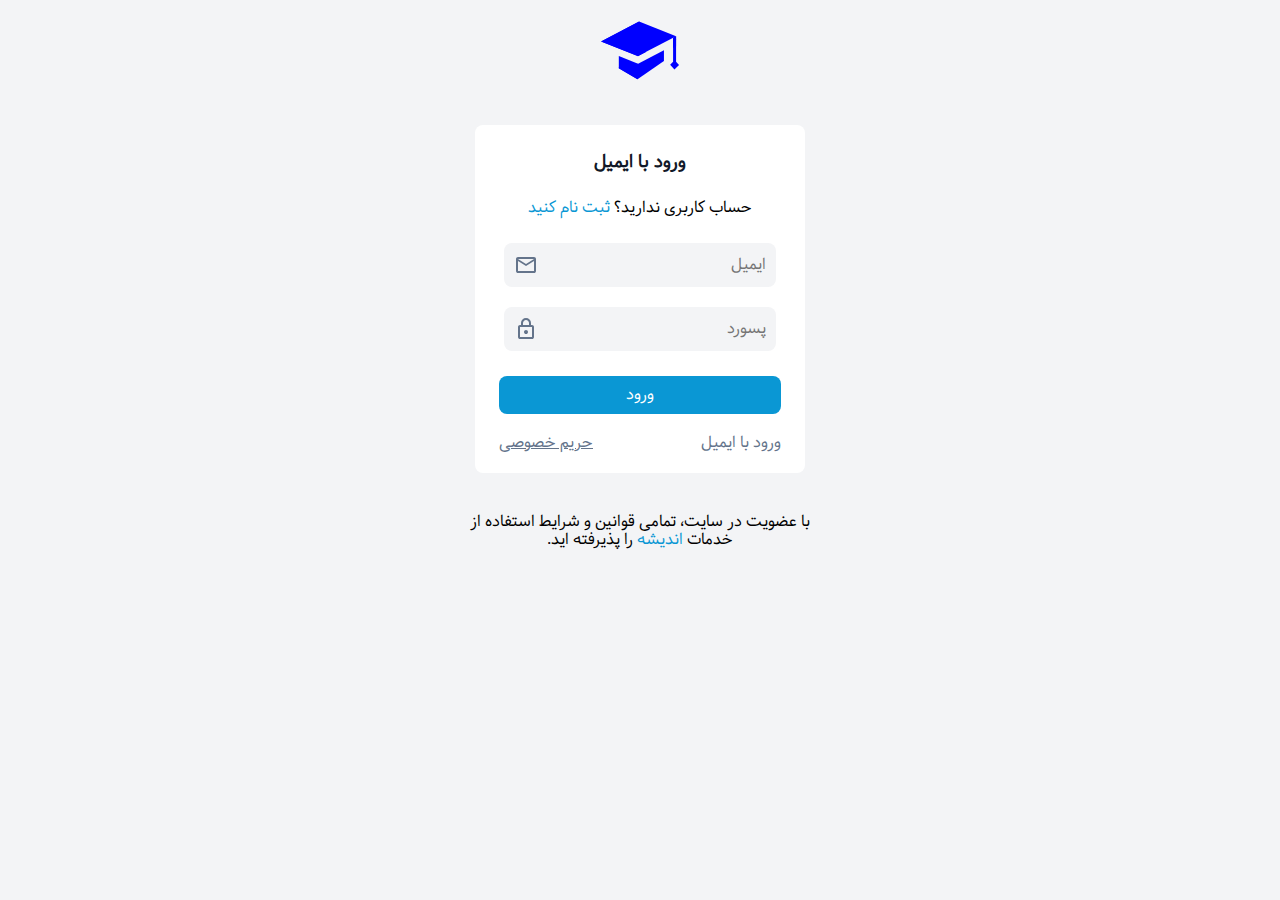
<file: email.html>
<!DOCTYPE html>
<html lang="fa" dir="rtl">
<head>
    <meta charset="UTF-8">
    <meta name="viewport" content="width=device-width, initial-scale=1.0">
    <title>email</title>
    <link rel="stylesheet" href="https://cdnjs.cloudflare.com/ajax/libs/font-awesome/6.7.2/css/all.min.css"/>
    <link rel="stylesheet" href="stayle/normaliz.css">
    <link rel="stylesheet" href="stayle/font.css">
    <link rel="stylesheet" href="stayle/customaiz.css">
    <link rel="stylesheet" href="stayle/css-grid.css">
    <link rel="stylesheet" href="stayle/app.css">
    <link rel="stylesheet" href="stayle/responsive.css">
</head>
<body>
    <main class="sabtName">
        <div class="container">
            <div class="Sabt">
                <a href="index.html">
                    <svg xmlns="http://www.w3.org/2000/svg" viewBox="0 0 1020 769">
                        <polygon fill="blue" points="484.8124 560.0603 302.0609 655.3444 238.4124 617.2945 238.4124 462.4662 484.8124 560.0603"></polygon>
                        <polygon fill="blue" points="972.5712 207.8379 484.6647 462.7753 10.7595 275.1003 498.7369 20.1923 972.5712 207.8379"></polygon>
                        <line fill="blue" x1="929.7475" y1="307.461" x2="929.6513" y2="307.6423"></line>
                        <polygon fill="blue" points="1010.2748 576.281 951.4402 632.8758 896.4012 572.396 934.1612 536.0524 934.0697 227.9393 972.5606 207.8255 972.3776 534.6349 1010.2748 576.281"></polygon>
                        <polygon fill="blue" points="972.5669 246.8789 972.5027 335.57 934.0989 357.7689 934.0747 266.9936 972.5669 246.8789"></polygon>
                        <polygon fill="blue" points="478.5395 760.6504 238.4571 617.3325 238.4571 604.062 484.6701 560.0356 489.1606 570.333 478.5395 760.6504"></polygon>
                        <polygon fill="blue" points="585.898 409.8693 484.472 463.0223 10.7549 275.1038 498.7374 20.1923 585.898 409.8693"></polygon>
                        <polygon fill="blue" points="972.5669 207.8394 972.5027 255.9601 934.0989 300.7406 934.0747 227.9542 972.5669 207.8394"></polygon>
                        <polygon fill="blue" points="816.6519 386.7124 816.6519 527.0091 478.1841 760.5632 302.0575 655.3487 816.6519 386.7124"></polygon>
                    </svg>
                </a>
                <div class="info">
                    <div class="phonrNumber">
                        <h4>ورود با ایمیل</h4>
                        <p>
                            حساب کاربری ندارید؟
                            <a href="Membership.html">ثبت نام کنید</a>
                        </p>
                        <form action="membership">
                            <div class="phone ">
                                <div class="input_gmail">
                                    <input type="email" placeholder="ایمیل" class="border outline" autocomplete="new-password" name="jk" autocapitalize="off">
                                    <svg xmlns="http://www.w3.org/2000/svg" height="24px" viewBox="0 -960 960 960" width="24px" fill="#64748b"><path d="M160-160q-33 0-56.5-23.5T80-240v-480q0-33 23.5-56.5T160-800h640q33 0 56.5 23.5T880-720v480q0 33-23.5 56.5T800-160H160Zm320-280L160-640v400h640v-400L480-440Zm0-80 320-200H160l320 200ZM160-640v-80 480-400Z"/></svg>    
                                </div>
                                
                                <div class="input_gmail">
                                    <input type="password" placeholder="پسورد" class="border outline">
                                    <svg xmlns="http://www.w3.org/2000/svg" height="24px" viewBox="0 -960 960 960" width="24px" fill="#64748b"><path d="M240-80q-33 0-56.5-23.5T160-160v-400q0-33 23.5-56.5T240-640h40v-80q0-83 58.5-141.5T480-920q83 0 141.5 58.5T680-720v80h40q33 0 56.5 23.5T800-560v400q0 33-23.5 56.5T720-80H240Zm0-80h480v-400H240v400Zm240-120q33 0 56.5-23.5T560-360q0-33-23.5-56.5T480-440q-33 0-56.5 23.5T400-360q0 33 23.5 56.5T480-280ZM360-640h240v-80q0-50-35-85t-85-35q-50 0-85 35t-35 85v80ZM240-160v-400 400Z"/></svg>    
                                </div>
                            </div>
                            <button type="submit" class="sabt_input border outline">
                                <a href="index.html">ورود</a>
                            </button>
                        </form>
                        <div class="inputs">
                            <span>
                                <a href="email.html">ورود با ایمیل</a>
                            </span>
                            <span>
                                <a href="#">حریم خصوصی</a>
                            </span>
                        </div>
                    </div>
                    <div class="form_caption">
                        <span>
                            با عضویت در سایت، تمامی قوانین و شرایط استفاده از خدمات
                        </span>
                        <a href="index.html">اندیشه</a>
                        <span> را پذیرفته اید.</span>
                    </div>
                </div>
            </div>
        </div>
    </main>
</body>
</html>
</file>
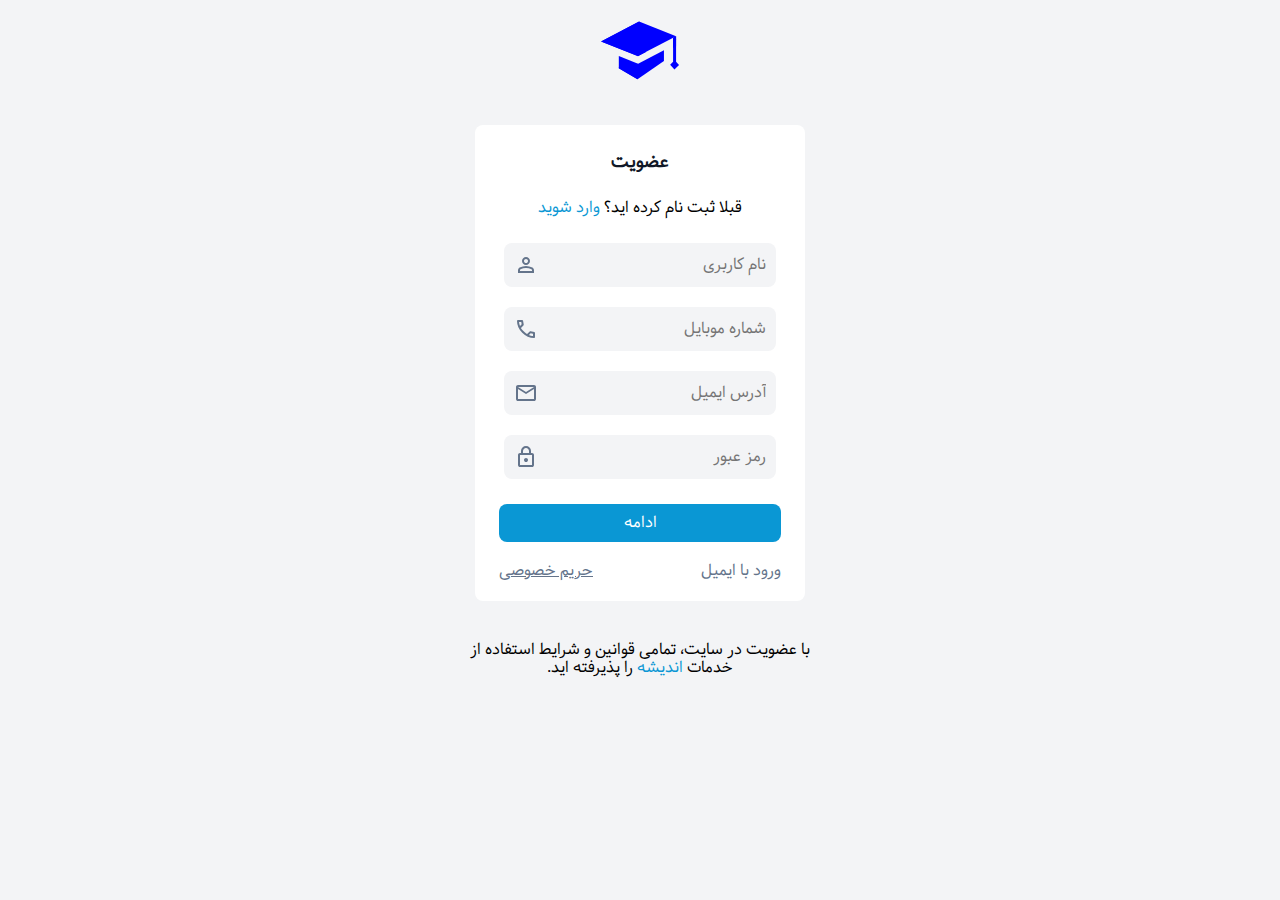
<file: Membership.html>
<!DOCTYPE html>
<html lang="fa" dir="rtl">
<head>
    <meta charset="UTF-8">
    <meta name="viewport" content="width=device-width, initial-scale=1.0">
    <title>اندیشه|عضویت</title>
    <link rel="stylesheet" href="https://cdnjs.cloudflare.com/ajax/libs/font-awesome/6.7.2/css/all.min.css"/>
    <link rel="stylesheet" href="stayle/normaliz.css">
    <link rel="stylesheet" href="stayle/font.css">
    <link rel="stylesheet" href="stayle/customaiz.css">
    <link rel="stylesheet" href="stayle/css-grid.css">
    <link rel="stylesheet" href="stayle/app.css">
    <link rel="stylesheet" href="stayle/responsive.css">
</head>
<body>
    <main class="sabtName">
        <div class="container">
            <div class="Sabt">
                <a href="index.html">
                    <svg xmlns="http://www.w3.org/2000/svg" viewBox="0 0 1020 769">
                        <polygon fill="blue" points="484.8124 560.0603 302.0609 655.3444 238.4124 617.2945 238.4124 462.4662 484.8124 560.0603"></polygon>
                        <polygon fill="blue" points="972.5712 207.8379 484.6647 462.7753 10.7595 275.1003 498.7369 20.1923 972.5712 207.8379"></polygon>
                        <line fill="blue" x1="929.7475" y1="307.461" x2="929.6513" y2="307.6423"></line>
                        <polygon fill="blue" points="1010.2748 576.281 951.4402 632.8758 896.4012 572.396 934.1612 536.0524 934.0697 227.9393 972.5606 207.8255 972.3776 534.6349 1010.2748 576.281"></polygon>
                        <polygon fill="blue" points="972.5669 246.8789 972.5027 335.57 934.0989 357.7689 934.0747 266.9936 972.5669 246.8789"></polygon>
                        <polygon fill="blue" points="478.5395 760.6504 238.4571 617.3325 238.4571 604.062 484.6701 560.0356 489.1606 570.333 478.5395 760.6504"></polygon>
                        <polygon fill="blue" points="585.898 409.8693 484.472 463.0223 10.7549 275.1038 498.7374 20.1923 585.898 409.8693"></polygon>
                        <polygon fill="blue" points="972.5669 207.8394 972.5027 255.9601 934.0989 300.7406 934.0747 227.9542 972.5669 207.8394"></polygon>
                        <polygon fill="blue" points="816.6519 386.7124 816.6519 527.0091 478.1841 760.5632 302.0575 655.3487 816.6519 386.7124"></polygon>
                    </svg>
                </a>
                <div class="info">
                    <div class="phonrNumber">
                        <h4>عضویت</h4>
                        <p>
                            قبلا ثبت نام کرده اید؟
                            <a href="index.html">وارد شوید</a>
                        </p>
                        <form action="">
                            <div class="phone ">
                                <div class="input_gmail">
                                    <input type="text" placeholder="نام کاربری" class="border outline" autocomplete="of" name="jk" autocapitalize="off">
                                    <svg xmlns="http://www.w3.org/2000/svg" height="24px" viewBox="0 -960 960 960" width="24px" fill="#64748b"><path d="M480-480q-66 0-113-47t-47-113q0-66 47-113t113-47q66 0 113 47t47 113q0 66-47 113t-113 47ZM160-160v-112q0-34 17.5-62.5T224-378q62-31 126-46.5T480-440q66 0 130 15.5T736-378q29 15 46.5 43.5T800-272v112H160Zm80-80h480v-32q0-11-5.5-20T700-306q-54-27-109-40.5T480-360q-56 0-111 13.5T260-306q-9 5-14.5 14t-5.5 20v32Zm240-320q33 0 56.5-23.5T560-640q0-33-23.5-56.5T480-720q-33 0-56.5 23.5T400-640q0 33 23.5 56.5T480-560Zm0-80Zm0 400Z"/></svg>
                                </div>
                                <div class="input_gmail">
                                    <input type="number" placeholder="شماره موبایل" class="border outline">
                                    <svg xmlns="http://www.w3.org/2000/svg" height="24px" viewBox="0 -960 960 960" width="24px" fill="#64748b"><path d="M798-120q-125 0-247-54.5T329-329Q229-429 174.5-551T120-798q0-18 12-30t30-12h162q14 0 25 9.5t13 22.5l26 140q2 16-1 27t-11 19l-97 98q20 37 47.5 71.5T387-386q31 31 65 57.5t72 48.5l94-94q9-9 23.5-13.5T670-390l138 28q14 4 23 14.5t9 23.5v162q0 18-12 30t-30 12ZM241-600l66-66-17-94h-89q5 41 14 81t26 79Zm358 358q39 17 79.5 27t81.5 13v-88l-94-19-67 67ZM241-600Zm358 358Z"/></svg>
                                </div>
                                <div class="input_gmail">
                                    <input type="email" placeholder="آدرس ایمیل" class="border outline">
                                    <svg xmlns="http://www.w3.org/2000/svg" height="24px" viewBox="0 -960 960 960" width="24px" fill="#64748b"><path d="M160-160q-33 0-56.5-23.5T80-240v-480q0-33 23.5-56.5T160-800h640q33 0 56.5 23.5T880-720v480q0 33-23.5 56.5T800-160H160Zm320-280L160-640v400h640v-400L480-440Zm0-80 320-200H160l320 200ZM160-640v-80 480-400Z"/></svg>    
                                </div>
                                <div class="input_gmail">
                                    <input type="password" placeholder="رمز عبور" class="border outline">
                                    <svg xmlns="http://www.w3.org/2000/svg" height="24px" viewBox="0 -960 960 960" width="24px" fill="#64748b"><path d="M240-80q-33 0-56.5-23.5T160-160v-400q0-33 23.5-56.5T240-640h40v-80q0-83 58.5-141.5T480-920q83 0 141.5 58.5T680-720v80h40q33 0 56.5 23.5T800-560v400q0 33-23.5 56.5T720-80H240Zm0-80h480v-400H240v400Zm240-120q33 0 56.5-23.5T560-360q0-33-23.5-56.5T480-440q-33 0-56.5 23.5T400-360q0 33 23.5 56.5T480-280ZM360-640h240v-80q0-50-35-85t-85-35q-50 0-85 35t-35 85v80ZM240-160v-400 400Z"/></svg>    
                                </div>
                            </div>
                            <button type="submit" class="sabt_input border outline">
                                <a href="index.html">ادامه</a>
                            </button>
                        </form>
                        <div class="inputs">
                            <span>
                                <a href="email.html">ورود با ایمیل</a>
                            </span>
                            <span>
                                <a href="#">حریم خصوصی</a>
                            </span>
                        </div>
                    </div>
                    <div class="form_caption">
                        <span>
                            با عضویت در سایت، تمامی قوانین و شرایط استفاده از خدمات
                        </span>
                        <a href="index.html">اندیشه</a>
                        <span> را پذیرفته اید.</span>
                    </div>
                </div>
            </div>
        </div>
    </main>
</body>
</html>
</file>
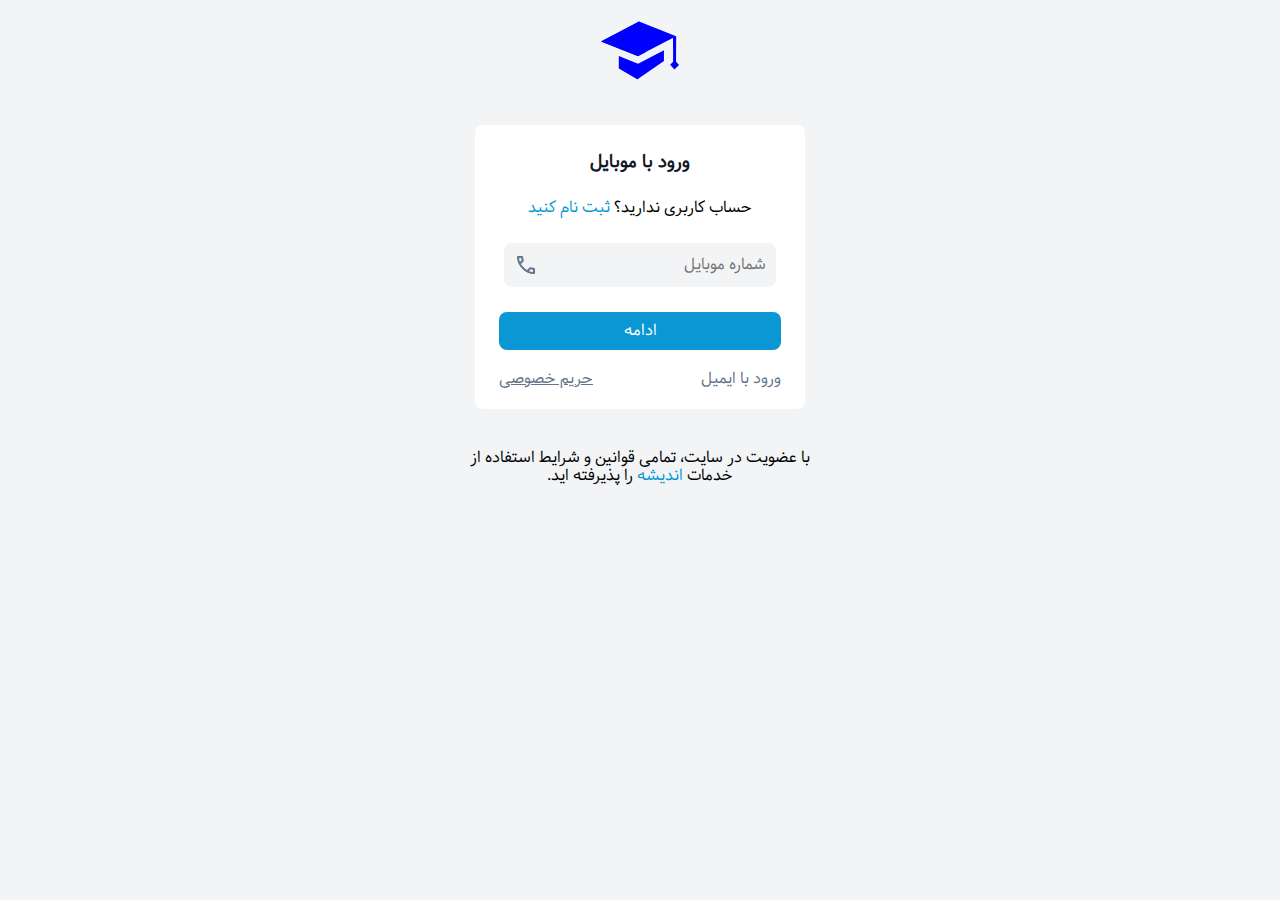
<file: mobil.html>
<!DOCTYPE html>
<html lang="fa" dir="rtl">
<head>
    <meta charset="UTF-8">
    <meta name="viewport" content="width=device-width, initial-scale=1.0">
    <title>form</title>
    <link rel="stylesheet" href="https://cdnjs.cloudflare.com/ajax/libs/font-awesome/6.7.2/css/all.min.css"/>
    <link rel="stylesheet" href="stayle/normaliz.css">
    <link rel="stylesheet" href="stayle/font.css">
    <link rel="stylesheet" href="stayle/customaiz.css">
    <link rel="stylesheet" href="stayle/css-grid.css">
    <link rel="stylesheet" href="stayle/app.css">
    <link rel="stylesheet" href="stayle/responsive.css">
</head>
<body>
  
    <main class="sabtName">
        <div class="container">
            <div class="Sabt">
                <a href="index.html">
                    <svg xmlns="http://www.w3.org/2000/svg" viewBox="0 0 1020 769">
                        <polygon fill="blue" points="484.8124 560.0603 302.0609 655.3444 238.4124 617.2945 238.4124 462.4662 484.8124 560.0603"></polygon>
                        <polygon fill="blue" points="972.5712 207.8379 484.6647 462.7753 10.7595 275.1003 498.7369 20.1923 972.5712 207.8379"></polygon>
                        <line fill="blue" x1="929.7475" y1="307.461" x2="929.6513" y2="307.6423"></line>
                        <polygon fill="blue" points="1010.2748 576.281 951.4402 632.8758 896.4012 572.396 934.1612 536.0524 934.0697 227.9393 972.5606 207.8255 972.3776 534.6349 1010.2748 576.281"></polygon>
                        <polygon fill="blue" points="972.5669 246.8789 972.5027 335.57 934.0989 357.7689 934.0747 266.9936 972.5669 246.8789"></polygon>
                        <polygon fill="blue" points="478.5395 760.6504 238.4571 617.3325 238.4571 604.062 484.6701 560.0356 489.1606 570.333 478.5395 760.6504"></polygon>
                        <polygon fill="blue" points="585.898 409.8693 484.472 463.0223 10.7549 275.1038 498.7374 20.1923 585.898 409.8693"></polygon>
                        <polygon fill="blue" points="972.5669 207.8394 972.5027 255.9601 934.0989 300.7406 934.0747 227.9542 972.5669 207.8394"></polygon>
                        <polygon fill="blue" points="816.6519 386.7124 816.6519 527.0091 478.1841 760.5632 302.0575 655.3487 816.6519 386.7124"></polygon>
                    </svg>
                </a>
                <div class="info">
                    <div class="phonrNumber">
                        <h4>ورود با موبایل</h4>
                        <p>
                            حساب کاربری ندارید؟
                            <a href="Membership.html">ثبت نام کنید</a>
                        </p>
                        <form action="">
                            <div class="phone">
                                <div class="input_gmail">
                                    <input type="text" placeholder="شماره موبایل" class="border outline" autocomplete="off">
                                    <svg xmlns="http://www.w3.org/2000/svg" height="24px" viewBox="0 -960 960 960" width="24px" fill="#64748b"><path d="M798-120q-125 0-247-54.5T329-329Q229-429 174.5-551T120-798q0-18 12-30t30-12h162q14 0 25 9.5t13 22.5l26 140q2 16-1 27t-11 19l-97 98q20 37 47.5 71.5T387-386q31 31 65 57.5t72 48.5l94-94q9-9 23.5-13.5T670-390l138 28q14 4 23 14.5t9 23.5v162q0 18-12 30t-30 12ZM241-600l66-66-17-94h-89q5 41 14 81t26 79Zm358 358q39 17 79.5 27t81.5 13v-88l-94-19-67 67ZM241-600Zm358 358Z"/></svg>
                                </div>
                            </div>
                            <button type="submit" class="sabt_input border outline">
                                <a href="index.html">ادامه</a>
                            </button>
                        </form>
                        <div class="inputs">
                            <span>
                                <a href="email.html">ورود با ایمیل</a>
                            </span>
                            <span>
                                <a href="#">حریم خصوصی</a>
                            </span>
                        </div>
                    </div>
                    <div class="form_caption">
                        <span>
                            با عضویت در سایت، تمامی قوانین و شرایط استفاده از خدمات
                        </span>
                        <a href="index.html">اندیشه</a>
                        <span> را پذیرفته اید.</span>
                    </div>
                </div>
            </div>
        </div>
    </main>



</body>
</html>
</file>
<file: stayle/font.css>
@font-face {
    font-family: 'samim';
    src: url('../font/Samim.woff2') format('woff2');
    font-style: normal;
    font-weight: normal;
}
</file>
<file: stayle/customaiz.css>
:root{
    --color-codElement-1:#c18401;
    --color-codElement-2:#4078f2;
    --color-codElement-3:#a626a4;
    --color-codElement-4:#50a14f;
}
.gray_1{
    color: #9ca3af !important;
}
.articel_a {
    padding-bottom: 21px !important;
    display: inline-block !important;
}
.height_articel{
    height: 130px !important;
}
.height{
    height: 100px !important;
}
.height_h3{
    height: 43px !important ;
}
.white{
    color: #ffff !important;
}
.black{
    color: black !important;
}
#black{
    color: black !important;
}

.p-r0{
    padding-right: 0;
}
.p-l0{
    padding-left: 0;
}
.p-b0{
    padding-bottom: 0;
}
.p-t0{
    padding-top: 0;
}

.m-r0{
    margin-right: 0 !important;
}
.m-l0{
    margin-left: 0 !important;
}
.m-b0{
    margin-bottom: 0 !important;
}
.m-t0{
    margin-top: 0 !important;
}
.margin-t {
    padding-top: 30px !important;
}
.border{
    border: none;
}
.border-r{
    border-radius: 0.5rem !important;
    -webkit-border-radius: 0.5rem !important;
    -moz-border-radius: 0.5rem !important;
    -ms-border-radius: 0.5rem !important;
    -o-border-radius: 0.5rem !important;
}
.outline{
    outline: none;
}

.d-flex{
    display: flex !important;
}
.d-none{
    display: none !important;
}
.d-block{
    display: block !important;
}

.transform{
    text-transform: capitalize;
}
.t-align{
   text-align: left;
}
.relative{
    position: relative;
}
.absolute{
    position: absolute;
}
.h_m{
    margin: 32px 0 12px;
}
.p_m{
    margin-top: 20px;
    margin-bottom: 20px;
    line-height: 1.8;
}
h1,h2,h3,h4,h5,h6{
    font-size: 20px;
    line-height: 34px;
}
 
.flex-gap{
    display: flex !important;
    gap: 10px !important;
    align-items: center !important;
}
</file>
<file: stayle/css-grid.css>
.container{
    width: 100%;
    margin-left: auto;
    margin-right: auto;
   padding-right: 15px;
   padding-left: 15px;
}
.v{
    background-color: black;
    width: 100%;
    height: 100%;
    min-height: 80px;
}
.row{
    display: flex;
    flex-wrap: wrap;
    margin-right: -15px;
    margin-left: -15px;
}
.col{
    width: 100%;
    flex-grow: 1;
}
.col-1{
    max-width: 8.33333%;
    flex-basis: 8.33333%;
    flex-grow: 0;
    flex-shrink: 0;
}
.col-2{
    max-width:calc( 8.33333%*2);
    flex-basis:calc(8.33333%*2);
    flex-grow: 0;
    flex-shrink: 0;
}
.col-3{
    max-width:calc( 8.33333%*3);
    flex-basis:calc(8.33333%*3);
    flex-grow: 0;
    flex-shrink: 0;
}
.col-4{
    max-width:calc( 8.33333%*4);
    flex-basis:calc(8.33333%*4);
    flex-grow: 0;
    flex-shrink: 0;
}
.col-5{
    max-width:calc( 8.33333%*5);
    flex-basis:calc(8.33333%*5);
    flex-grow: 0;
    flex-shrink: 0;
}
.col-6{
    max-width:calc( 8.33333%*6);
    flex-basis:calc(8.33333%*6);
    flex-grow: 0;
    flex-shrink: 0;
}
.col-7{
    max-width:calc( 8.33333%*7);
    flex-basis:calc(8.33333%*7);
    flex-grow: 0;
    flex-shrink: 0;
}
.col-8{
    max-width:calc( 8.33333%*8);
    flex-basis:calc(8.33333%*8);
    flex-grow: 0;
    flex-shrink: 0;
}
.col-9{
    max-width:calc( 8.33333%*9);
    flex-basis:calc(8.33333%*9);
    flex-grow: 0;
    flex-shrink: 0;
}
.col-10{
    max-width:calc( 8.33333%*10);
    flex-basis:calc(8.33333%*10);
    flex-grow: 0;
    flex-shrink: 0;
}
.col-11{
    max-width:calc( 8.33333%*11);
    flex-basis:calc(8.33333%*11);
    flex-grow: 0;
    flex-shrink: 0;
}
.col-12{
    max-width:100%;
    flex-basis:100%;
    flex-grow: 0;
    flex-shrink: 0;
}

.col,.col-1,.col-2,.col-3,.col-4,.col-5,.col-6,.col-7,.col-8,.col-9,.col-10,.col-11,.col-12,
.col-md,.col-md-1,.col-md-2,.col-md-3,.col-md-4,.col-md-5,.col-md-6,.col-md-7,.col-md-8,.col-md-9,.col-md-10,.col-md-11,.col-md-12,
.col-sm,.col-sm-1,.col-sm-2,.col-sm-3,.col-sm-4,.col-sm-5,.col-sm-6,.col-sm-7,.col-sm-8,.col-sm-9,.col-sm-10,.col-sm-11,.col-sm-12,
.col-lg,.col-lg-1,.col-lg-2,.col-lg-3,.col-lg-4,.col-lg-5,.col-lg-6,.col-lg-7,.col-lg-8,.col-lg-9,.col-lg-10,.col-lg-11,.col-lg-12{
    padding-left: 15px;
    padding-right: 15px;
    margin-top: 15px;
}
</file>
<file: stayle/app.css>
html{
    box-sizing: border-box;
}
*,*::after,*::before{
    box-sizing: inherit;
    padding: 0;
    margin: 0;
}
body{
    font-family: "samim";
    background:#f3f4f6;
}
a{
    text-decoration: none;
}
li{
    list-style-type: none;
}
ul{
    padding: 0;
}
img{
    width: 100%;
}
.titel{
    font-size: 18px;
    color: #374151;
    margin-bottom: 10px;
    position: relative;
    z-index: 1000;
    display: inline-block;
    margin-bottom: 16px;
}
.titel::after{
    content: "";
    display: block;
    width: calc(100% + 6px);
    height: 10px;
    background: #07446857;
    position: absolute;
    left: 0;
    right: 0;
    bottom: 0;
    z-index: -1;
    clip-path: polygon(6px 0, 100% 0, 100% 100%, 0 100%);
}
.titel_headder{
     
}
.caption{
    color: #111827;
    font-size: 24px;
    margin-bottom: 52px;
}
/* ========== start header ========== */
 
.header-sit{
    background: url(../image/image_new/hero-section-mobile.webp);
    background-position: center;
    background-repeat: no-repeat;
    background-size: cover;
    height: 657px;
}   
.nav{
    padding-top: 20px;
}
.main_menu{
    display: flex;
    align-items: center;
    justify-content: space-between;
   
}
.nav_logo{
    display: flex;
    align-items: center;
    gap: 20px;
}
.logo{
    width: 76px;
    height: 58px;
}
.list_main {
    display: flex;
    align-items: center;
    gap: 20px;
}

.list_main li a{
    color: #fff;
}
.nav_btn {
    display: flex;
    align-items: center;
    gap: 20px;
}
.bg-icon{
    position: relative;
    top: 3px;
}
/* .moon_sun {
    position: relative;
    top: 2px;
} */
.search {
    display: flex;
    align-items: center;
    justify-content: center;
}

.bars_line{
   width: 24px;
    display: block;
    height: 24px;
    position: relative;
    right: 3px;
}
.search > label{
    opacity: 0;
    visibility: hidden;
    position: relative;
}
.search_bold {
    display: flex;
    align-items: center;
    justify-content: center;
    background: #f3f4f6;
    border-radius: 20px;
    -webkit-border-radius: 20px;
    -moz-border-radius: 20px;
    -ms-border-radius: 20px;
    -o-border-radius: 20px;
    padding: 8px 5px;
}
.search_bold > svg{
    color:#9ca3af;
}
.search_bold > input {
    display: flex;
    align-items: center;
    justify-content: center;
    background: #f3f4f6;
}
#search:checked ~ .search_bold {
    opacity:1;
    visibility:visible;
}
.search input{
    background: #f3f4f6;
}
.search input::placeholder{
    color: #9ca3af;
}
.sun{
    display: none;
}
#click:checked ~ .moon{
    display: none;
}
#click:checked ~ .sun{
   display: block;
}
.shope{

}
#show:checked ~ .box_showing{
    visibility: visible;
    opacity: 1;
}
.box_showing{
    width: 362px;
    left: 128px;
    margin-top: 16px;
    background: #ffff;
    border-radius: 0.5rem;
    -webkit-border-radius: 0.5rem;
    -moz-border-radius: 0.5rem;
    -ms-border-radius: 0.5rem;
    -o-border-radius: 0.5rem;
    overflow: hidden;
    visibility: hidden;
    opacity: 0;
    transition: all 250ms ease-in-out;
    z-index: 1000;
}
.basket{
    display: flex;
    align-items: center;
    justify-content: space-between;
    margin-bottom: 20px;
    padding: 16px 20px;
    background: #f0f9ff;
}
.basket span:nth-child(1){
    color:#0a97d4;
    margin-bottom: 0;
}
.basket span:nth-child(2){
    color:#64748b;
    margin-bottom: 0;
}
.box_showing span{
    margin-bottom: 20px;
    color: #64748b;
    display: block;
    text-align: center;
} 
.btn_nav{
    display: flex;
    align-items: center;
    justify-content: center;
    gap: 10px;
    background: blue;
    color: #fff;
    padding: 12px 15px;
    border-radius: 0.5rem;
}
.control{
    position: relative;
}
.main{
    position: absolute;
    background: #fff;
    border-radius: 0.5rem;
    width: 200px;
    margin-top: 28px;
    border-radius: 0.5rem;
    display: flex;
    flex-direction: column;
    justify-content: center;
    opacity: 0;
    visibility: hidden;
    transition: all 300ms ease-in-out;
    -webkit-transition: all 300ms ease-in-out;
    -moz-transition: all 300ms ease-in-out;
    -ms-transition: all 300ms ease-in-out;
    -o-transition: all 300ms ease-in-out;
    z-index: 1000;
}
.control:hover .main{
    opacity: 1;
    visibility: visible;
}
.main_2 {
    position: absolute;
    min-height: 270px;
    height: 100%;
    overflow: auto;
    scrollbar-width: thin;
    border-left: none;
    font-size: 14px;
    width: auto;
    background: #fff;
    width: 210px;
    border-radius: 0.5rem;
    display: none;
    transition: display 250ms ease-in-out;
    -webkit-transition: display 250ms ease-in-out;
    -moz-transition: display 250ms ease-in-out;
    -ms-transition: display 250ms ease-in-out;
    -o-transition: display 250ms ease-in-out;
    z-index: 1000;
}
.main_2 >li{
    display: flex;
    align-items: center;
    justify-content: space-between;
    padding: 10px;
    border-left: 2px solid #282828;
    border-color: #0000;
}
.main >li{
    display: flex;
    align-items: center;
    justify-content: space-between;
    padding: 10px;
    border-left: 2px solid #282828;
}
.main >li::after{
    content: " ";
    display: block;
    width: 7px;
    height: 7px;
    color:#282828;
    border-bottom: 2px solid ;
    border-right: 2px solid;
    transform: rotate(125deg);
    -webkit-transform: rotate(125deg);
    -moz-transform: rotate(125deg);
    -ms-transform: rotate(125deg);
    -o-transform: rotate(125deg);
 
}
.main > li a{
    color: #000;
}
.main >li:hover > a{
    color:rgb(10 151 212);
}
.main > li:hover::after{
    color:rgb(10 151 212);
}
.main > li:hover{
    background: #0a97d41a;
    border-left: 2px solid rgb(10 151 212);
}
.main_2 > li a{
    color: #000;
}
.main_2 >li:hover > a{
    color:rgb(10 151 212);
}
.main_2 > li:hover{
    background: #0a97d41a;
}
.list_1{
    display: none;
    left: -212px;
    top: 0;
}
.list_2{
    display: none;
    left: -212px;
    top: -38px;
}
.list_3{
    display: none;
    left: -212px;
    top:calc(-38px*2);
}
.list_4{
    display: none;
    left: -212px;
    top:calc(-38px*3);
}
.list_5{
    display: none;
    left: -212px;
    top:-154px;
}
.list_6{
    display: none;
    left: -212px;
    top:-191px;
}
.list_7{
    display: none;
    left: -212px;
    top:-231px;
}
.control:hover > .list_1{
    display: block;
}
.control:hover > .list_2{
    display: block;
}
.control:hover > .list_3{
    display: block;
}
.control:hover > .list_4{
    display: block;
}
.control:hover > .list_5{
    display: block;
}
.control:hover > .list_6{
    display: block;
}
.control:hover > .list_7{
    display: block;
}
/* ========== start mobil_nav ========== */
.mobil_nav{
    position: fixed;
    background: #ffffff;
    top: 0;
    right: -300px;
    width: 256px;
    bottom: 0;
    z-index:100000;
    box-shadow: 0  0 15px rgba(252, 252, 252, 0.664);
    transition: all 250ms ease-in-out;
    -webkit-transition: all 250ms ease-in-out;
    -moz-transition: all 250ms ease-in-out;
    -ms-transition: all 250ms ease-in-out;
    -o-transition: all 250ms ease-in-out;
}
.login_m{
    background: #e6f4fb;
    text-align: center;
    padding: 15px;
    margin-bottom: 24px;
}
.login_m a{
    color: #0a97d4;
    font-size: 18px;
}
.group_mobil{
    padding: 0 24px;
}
.group_mobil h6{
    margin-bottom: 20px;
    font-size: 14px;
    color:#265fd9;
}
.group_mobil  ul{
    display: flex;
    flex-direction: column;
    gap: 20px;
    
}
.group_mobil ul li a{
    font-size: 14px;
    color: #111827;
}
.group_mobil ul li{
    position: relative;
    display: flex;
    align-items: center;
    justify-content: space-between;
}
.group_mobil ul li::after{
    content: "";
    border-bottom: 2px solid ;
    border-right: 2px solid ;
    display: block;
    position: absolute;
    left: 0;
    width: 7px;
    height: 7px;
    transform: rotate(128deg);
    -webkit-transform: rotate(128deg);
    -moz-transform: rotate(128deg);
    -ms-transform: rotate(128deg);
    -o-transform: rotate(128deg);
}
.tem_mobil{
    margin-top: 20px;
    padding-top: 20px;
    border-top: 1px solid #d4d4d4;
}
#tem:checked ~ .tem-1{
    display: none;
}
#tem:checked ~ .tem-2{
    display: block;
}
.tem-2{
    display: none ;
}
 
/* ========== start section hero ========== */
.hero-content{
    margin-top: 48px;
    width: 100%;
}
.hero{
    text-align: center;
}
.hero_titel{
    margin: 0;
    font-size: 2.2rem;
    line-height: 1.8;
    font-weight: bold;
}
.hero_caption{
    margin-top: 32px;
    font-size: 18px;
    font-weight: bold;
    margin-bottom: 42px;
    line-height: 1.8;
}
.hero_form{
    margin: 28px 24px;
}
.form_search{
    display: inline-block;
    width: 100%;
     
}
.search-contents{
    width: 100%;
    display: flex;
    align-items: center;
    justify-content:center;
    margin:0 auto;
}
.search-contents input{
    padding: 27px;
    border-bottom-right-radius: 200px;
    border-top-right-radius: 200px;
    background-color: #fff;
    display: flex;
    align-items: stretch;
    width: 60%;
}

.search-contents input::placeholder{
    color:  rgb(156 163 175)   ;
}
.search-contents button{
    padding: 5px;
    border-bottom-left-radius: 200px;
    border-top-left-radius: 200px;
    background-color: #fff;
    display: flex;
    align-items: center;
    height: 72.39px;
}
.search-contents button i{
    background: blue;
    text-align: center;
    display: flex;
    align-items: center;
    justify-content: center;
    border-radius: 100%;
    width: 50px;
    height: 50px;
    color: #fff;
}
.hero_symbol{
    display: flex;
    align-items: center;
    justify-content: center;
    gap: 50px;
    margin-top: 50px;
}
.symbol{
    max-width: 160px;
    width: 100%;
    display: flex;
    align-items: center;
    justify-content: center;
    flex-direction: column;
    gap: 20px;
}
.symbol img{
    height:80px;
    width:80px;
}
.symbol span{
    font-size: 24px;
    font-weight: bold;
}
.symbol p{
    font-size: 18px;
    font-weight: bold;
}
/* ========== start header ========== */
.header-sit{
    margin-bottom: 50px;
}
.header_nav{
    background:var(--color-header);
    color: white;
}
.section_nav {
    color: aliceblue;
    display: flex;
    align-items: center;
    justify-content: space-between;
}
.section_logo {
    display: flex;
    align-items: center;
    gap: 10px;
}
.center_nav > ul {
    display: flex;
    align-items: center;
    justify-content: space-around;
    gap: 40px;
}
.center_nav > ul > li > a{
    color: aliceblue;
    display: flex;
    align-items: center;
    gap: 3px;
}
.center_nav ul li a i:hover:first-child{
    transform: rotate(0);
}
.center_nav ul li a:hover i{
    transform: rotate(182deg);
    transition: transform 250ms ease-in-out;
}
.left_nav{
    display: flex;
    gap: 30px;
}
.k{
    left: -201px;
    position: absolute;
}
.f{
    top: 84px;
    right: 523px;
}
/* ======= start sub_menu ======= */
.sub_menu{
    position: absolute;
    min-width: 200px;
    background: rgb(183 155 56 / 20%);
    box-shadow: 0 0 15px rgb(0 0 0 / 40%);
    border-radius: 10px;
    opacity: 0;
    visibility: hidden;
    appearance: none;
    backdrop-filter: blur(13px);
    transition: all 250ms ease-in-out;
    z-index: 10000;
    display: block;
}   
.control{
    position: relative;
}
ul.sub_menu > li > a{
    display: block;
    text-align: center;
    color: #000;
    padding: 10px;
}
ul.sub_menu>li:hover>a{
    background: #424789;
    color: #fff;
}
ul.sub_menu>li>a>i{
    color:#000;
}
ul.sub_menu > li a:hover i {
    background: #424789;
    color: #fff !important;
}
.controll:hover>.sub_menu {
    opacity:1;
    visibility: visible;
    appearance: visible;
    transition: all 250ms ease-in-out;
}




/* ======= temome sub_menu ======= */

.group_icon {
    background-color:#424789;
    padding: 12px;
    border-radius: 100%;
    font-size: 21px;
    text-align: center;
    display: flex;
    align-items: center;
    justify-content: center;
    width: 46px;
}
.group_icon i{
    color: #fff;
}
.monbil_nav {
    display: none;
}
.line{
    position: relative;
    left: -15px;
    top: 15px;
    width: 17px;
    display: block;
    /* border-bottom: 2px solid #fff; */
    margin-bottom: 3px;
   
}
.toggel_mobile{
    width: 46px;
    display: block;
    height: 44px;
    background: 424789;
    text-align: center;
    margin: 0 auto;
    background: #424789;
    border-radius: 100%;
}
#toggel_mobile:checked + label + ul{
    transform: translateX(0);
    transition: transform 250ms ease-in-out;
    z-index: 100000;
}
#toggel_mobile:checked + label span:first-child{
    position: relative;
    top: 19px;
    opacity: 1;
    z-index: 1000;
    color: black;
    transform: rotate(55deg);
}
#toggel_mobile:checked + label span.line-mide{
    transform: translateX(50px);
    opacity: 0;
    transition: all 250ms ease-in;
}
#toggel_mobile:checked + label span.line-bottom{
    position: relative;
    top: 9px;
    opacity: 1;
    z-index: 1000;
    color: black;
    transform: rotate(-60deg);
}
/* ======= temome header_nav ======= */

/* ****************************************************************************************************** */

/* ======= start header_main ======= */
.headder_main{
    margin-top: 10rem;
}

.gallery_slider {
    width: 100%;
    height: 100%;
    overflow: hidden;
    margin: 0 auto;
    position: relative;
    
}
.dotted:nth-child(1) {
    position: absolute;
    z-index: 1000;
    bottom: 20px;
    width: 18px;
    left: 48%;
    accent-color: blue;
    border: 3px solid black;
    width: 18px;
    height: 18px;
   
    display: block;

}
.dotted:nth-child(2) {
    position: absolute;
    z-index: 1000;
    left: 51%;
    accent-color: blue;
    border: 3px solid black;
    width: 18px;
    height: 18px;
    bottom:20px;
    display: block;
}
.dotted:nth-child(3) {
    position: absolute;
    z-index: 1000;
    left: 54%;
    accent-color: blue;
    border: 3px solid black;
    width: 18px;
    height: 18px;
    bottom: 20px;
   
    display: block;
}
.wrapper_image{
    min-width: 300%;
    display: flex;
    transition: transform 0.5s ease;
    height: 100%;
    width: 100%;
}
.page_image {
    width: 100%;
    position: relative;
    display: grid;
    grid-template-columns: 24% 24% 24% 24%;
    margin: 0 10px;
    gap: 17px;
}
#img-1:checked ~ .wrapper_image{
    transform: translateX(0%);
}
#img-2:checked ~ .wrapper_image{
    transform: translateX(33.33%);
    -webkit-transform: translateX(33.33%);
    -moz-transform: translateX(33.33%);
    -ms-transform: translateX(33.33%);
    -o-transform: translateX(33.33%);
}
#img-3:checked ~ .wrapper_image{
    transform: translateX(66.66%);
    -webkit-transform: translateX(66.66%);
    -moz-transform: translateX(66.66%);
    -ms-transform: translateX(66.66%);
    -o-transform: translateX(66.66%);
}
.pre, .nxt{
    position: relative;
    top: 50%;
    width: 30px;
    height: 30px;
    transform: translateY(-50%);
    font-size: 18px;
    text-align: center;
    line-height: 30px;
    border-radius: 50%;
    cursor: pointer;
    color: #fff;
    z-index: 1000;
   
}

.pre{
    left:10px;
}
.nxt{
    right: 0;
}

/* ========== start   courser ========== */
.header-nav{
    background: #fff;
    color: #9ca3af;
    padding: 0 0 20px;
}
.bg-icon {
    background: #f3f4f6;
    padding: 14px 8px 0;
    border-radius: 100%;
    text-align: center;
    height: 41px;
}
.bg-icon-sun{
    background: #f3f4f6;
    padding: 8px 8px;
    border-radius: 100%;
    align-self: center;
    align-content: center;
    height: 40px;
}

/* ========== start main period ========== */
.period{
    margin-top: 32px;
}
/* ========== start map_course========== */
.map_course{
}
.course {
    background: #fff;
    border-radius: 0.5rem;
    display: flex;
    align-items: center;
    justify-content: flex-start;
    gap: 45px;
    padding: 0 10px;
    min-height: 51px;
}
.flash_1::before {
    content: " ";
    border-bottom: 6px solid #f3f4f6;
    border-right: 6px solid #f3f4f6;
    width: 40px;
    height: 40px;
    display: flex;
    position: absolute;
    left: -30px;
    bottom: -2px;
    transform: rotate(134deg);
    align-items: center;
    justify-content: center;
}
.flash_2::before {
    content: " ";
    border-bottom: 6px solid #f3f4f6;
    border-right: 6px solid #f3f4f6;
    width: 40px;
    height: 40px;
    display: flex;
    position: absolute;
    left: -30px;
    top: -8px;
    transform: rotate(134deg);
    align-items: center;
    justify-content: center;
}
.flash_3::before {
    content: " ";
    border-bottom: 6px solid #f3f4f6;
    border-right: 6px solid #f3f4f6;
    width: 40px;
    height: 40px;
    display: block;
    position: absolute;
    left: -30px;
    top: -10px;
    transform: rotate(134deg);
}
 
.course_box {
    position: relative;

}
.course_box a{
    color: rgb(17 24 39);
}
/* ========== start course-head========== */
.course-head{
   
}
.course_info{
}
.course_info_titel{
    font-size: 26px;
    color: #111827;
}
.course_info_caption{
    font-size: 18px;
    color: #111827;
    line-height: 1.8;
}
.noraml {
    display: flex;
    align-items: center;
    justify-content: space-between;
    margin-top: 20px;
}
.btn_nav__color{
    background:#1eb35b;
}
.normal_icon{

}
.norma_add{

}
.offer{

}
.offer_add{
    color: #111827;
    font-size: 24px;
}
.offer_price{
    color: #111827;
    font-size: 24px;
}
.course_banner{
    height: 100%;
}
.banner_img{
    height: 100%;
    height: 100%;  
}
.banner_img img{
    height: 100%;
    border-radius: 0.5rem;
    -webkit-border-radius: 0.5rem;
    -moz-border-radius: 0.5rem;
    -ms-border-radius: 0.5rem;
    -o-border-radius: 0.5rem;
}
/* ======= start data section row 2 ======= */
.section_row-2{
    background: #fff;
    padding: 15px 32px 30px;
}
.cat > h1,h2,h3,h4,h5,h6{
    color: rgb(17 24 39);
}
.cat > p{
    line-height: 1.8;
    color: rgb(55 65 81);
}
.cat > ol li{
    position: relative;
    margin: 12px 0;
    font-weight: lighter;
    padding:0 25px;
    list-style-type: auto;
    color: rgb(107 114 128);      
}
.cat > ul li{
    position: relative;
    margin: 12px 0;
    font-weight: lighter;
    padding-right: 27px;
    color: rgb(107 114 128);
}
.cat > ul li::after{
    content: "";
    width: 7px;
    height: 7px;
    background-color: #0a97d4;
    display: block;
    position: absolute;
    border-radius: 100% ;
    -webkit-border-radius: 100% ;
    -moz-border-radius: 100% ;
    -ms-border-radius: 100% ;
    -o-border-radius: 100% ;
    right: 0;
    top: 7px;
    bottom: 0;
}
.cat a{
    color: rgb(107 114 128); 
    text-decoration: underline;
}
.course_description{
    padding: 20px 0 30px;
}
.course_description {
    display: flex;
    align-items: center;
    justify-content: flex-start;
}
.description_line-1{
    position: relative;
}
.description_line-1::after {
    content: "";
    border-right: 5px solid #fbbf24;
    display: block;
    height: 32px;
    position: absolute;
    right: -36px;
    top: -15px;
}
.course_description svg{
    width: 36px;
    height: 36px;
}
.course_description p{
        font-size: 24px;
        padding-right: 14px;
}
.cat {
    font-weight: lighter;
    line-height: 1.8;
    height: 820px;
    overflow: hidden;
    transition: all 250ms ease-in-out;
    -webkit-transition: all 250ms ease-in-out;
    -moz-transition: all 250ms ease-in-out;
    -ms-transition: all 250ms ease-in-out;
    -o-transition: all 250ms ease-in-out;    
}
.cat_text {
    opacity: 0.4;
    color: #ab9e9e;
}
.cat_btn{
    margin: 20px auto 0;
    width: 130px;
    display: block;
    border: 2px solid blue;
    text-align: right;
    padding: 10px;
    border-radius: 0.5rem;
    margin-top: 40px;
    position: relative;
    transition: all 250ms ease-in-out;
    -webkit-transition: all 250ms ease-in-out;
    -moz-transition: all 250ms ease-in-out;
    -ms-transition: all 250ms ease-in-out;
    -o-transition: all 250ms ease-in-out;
}
.cat_btn::after {
    content: "";
    position: absolute;
    width: 10px;
    height: 10px;
    border-bottom: 2px solid blue;
    border-right: 2px solid blue;
    left: 10px;
    top: 14px;
    transform: rotate(44deg);
    transition: transform 250ms ease-in-out;
    -webkit-transition: transform 250ms ease-in-out;
    -moz-transition: transform 250ms ease-in-out;
    -ms-transition: transform 250ms ease-in-out;
    -o-transition: transform 250ms ease-in-out;
    -webkit-transform: rotate(44deg);
    -moz-transform: rotate(44deg);
    -ms-transform: rotate(44deg);
    -o-transform: rotate(44deg);
}
.label_cat-1{
    color: blue;
}
.label_cat-2{
    color: blue;
    display: none;
}
#key:checked ~ .cat{
    height: 100%;
    color: #000;
}
#key:checked ~ .cat .cat_text{
    color: #000;
    opacity: 1;
}
#key:checked ~ .cat_btn .label_cat-1{
    display: none;
}
#key:checked ~ .cat_btn .label_cat-2{
    display: block;
}
#key:checked ~ .cat_btn::after {
    transform: rotate(225deg);
    -webkit-transform: rotate(225deg);
    -moz-transform: rotate(225deg);
    -ms-transform: rotate(225deg);
    -o-transform: rotate(225deg);
}

/* ======= start data section row 3 ======= */

.headline {
    border-radius: 0.5rem;
    background: #fff;
    padding: 15px 32px 30px;
}
.description_line-2{
    position: relative;
}
.description_line-2::after {
    content: "";
    border-right: 5px solid #0a97d4;
    display: block;
    height: 32px;
    position: absolute;
    right: -36px;
    top: -15px;
}
.headline_section{
    
}
.components{
    
}
.components_titel {
    display: flex;
    align-items: center;
    justify-content: space-between;
    background: #f3f4f6;
    padding: 20px;
    border-radius: 0.5rem;
    color: #111827;
    transition: all 300ms ease-in-out;
    -webkit-transition: all 300ms ease-in-out;
    -moz-transition: all 300ms ease-in-out;
    -ms-transition: all 300ms ease-in-out;
    -o-transition: all 300ms ease-in-out;
    -webkit-border-radius: 0.5rem;
    -moz-border-radius: 0.5rem;
    -ms-border-radius: 0.5rem;
    -o-border-radius: 0.5rem;
}
.components_titel_right{
   
}
.components_titel_left{
    display: flex;
    align-items: center;
    justify-content: center;
    gap: 20px;
}
.components_titel_left p{
    position: relative;
    direction: initial;
}
.components_titel_left p::before {
    content: " ";
    width: 6px;
    height: 6px;
    background: #abb4c1;
    border-radius: 100%;
    -webkit-border-radius: 100%;
    -moz-border-radius: 100%;
    -ms-border-radius: 100%;
    -o-border-radius: 100%;
    position: absolute;
    right: -13px;
    top: 7px;
}
.subsets{
    display: none;
    transition: all 250ms ease-in-out;
    -webkit-transition: all 250ms ease-in-out;
    -moz-transition: all 250ms ease-in-out;
    -ms-transition: all 250ms ease-in-out;
    -o-transition: all 250ms ease-in-out;
}
.subset {
    display: flex;
    align-items: center;
    justify-content: space-between;
    background: #f3f4f6;
    padding: 20px 16px;
    border-top: 1px solid #e8e8e8;
    
}
.subset_titel {
    display: flex;
    align-items: center;
    justify-content: center;
    gap: 10px;
}
.subset_titel span:first-child{
    background: #fff;
    padding: 5px 12px;
    border-radius: 0.5rem;
    font-size: 14px;
}
.subset_colock {
    display: flex;
    align-items: center;
    justify-content: center;
    gap: 20px;
}
.subset_svg{

}
.components_1{
    margin-top: 20px;
}
#components_1:checked + label .components_titel{
   background-color: #64748b;
   color:#fff;
   border-bottom-right-radius:0;
   border-bottom-left-radius:0;
}
#components_1:checked ~ .subsets{
    display: block;
}
#components_2:checked + label .components_titel{
   background-color: #64748b;
   color:#fff;
   border-bottom-right-radius:0;
   border-bottom-left-radius:0;
}
#components_2:checked ~ .subsets{
    display: block;
}
#components_3:checked + label .components_titel{
   background-color: #64748b;
   color:#fff;
   border-bottom-right-radius:0;
   border-bottom-left-radius:0;
}
#components_3:checked ~ .subsets{
    display: block;
}
/* ======= start data section row 4 ======= */
.Comments {
    border-radius: 0.5rem;
    background: #fff;
    padding: 15px 32px 30px;
}
.description_line-3{
    position: relative;
}
.description_line-3::after {
    content: "";
    border-right: 5px solid #db2e34;
    display: block;
    height: 32px;
    position: absolute;
    right: -36px;
    top: -15px;
}
.course_chat{
    display: flex;
    align-items: center;
    justify-content: space-between;
}
.alert_comments{
    background: #f0fdf4;
    border-radius: 0.5rem;
    -webkit-border-radius: 0.5rem;
    -moz-border-radius: 0.5rem;
    -ms-border-radius: 0.5rem;
    -o-border-radius: 0.5rem;
    padding: 20px 10px;
    line-height: 1.8;
    margin: 0 0 30px;
}
.alert_comments p{
    color: #1eb35b;
}
.data_user {
    display: flex;
    align-items: center;
    justify-content: flex-start;
    gap: 18px;
}
.img_data{
    width: 48px;
    height: 48px;
}
.img_data svg{
    border-top: 1px solid black;
    border-radius: 100%;
    border-bottom: 1px solid #cacaca;
    border-left: 1px solid black;
    border-right: 1px solid black;
    padding: 4px;
}
.nameDay_data{
    display: flex;
    flex-direction: column;
    align-items: flex-start;
    gap: 10px;
}
.svg_user svg{
    border: 1px solid rgb(23 156 214);
    border-radius: 100%;
}
.karbar{
    background: #f3f4f6;
    border-radius: 0.5rem;
    -webkit-border-radius: 0.5rem;
    -moz-border-radius: 0.5rem;
    -ms-border-radius: 0.5rem;
    -o-border-radius: 0.5rem;
    margin: 30px 0;
    padding: 15px 10px;
}
.karbar_top{
    display: flex;
    align-items: center;
    justify-content: space-between;
    padding: 20px;
    border-bottom: 1px solid #c5c5c5;
}
.karbar_bottom{
    padding: 20px;
}
.karbar_bottom p{
    color:#111827;
}
.user_comment{
    height: 840px;
    overflow: hidden;
    transition: all 250ms ease-in-out;
    -webkit-transition: all 250ms ease-in-out;
    -moz-transition: all 250ms ease-in-out;
    -ms-transition: all 250ms ease-in-out;
    -o-transition: all 250ms ease-in-out;
}
.cat_karbar {
    margin: 20px auto 0;
    width: 130px;
    display: block;
    border: 2px solid blue;
    text-align: right;
    padding: 10px;
    border-radius: 0.5rem;
    margin-top: 40px;
    position: relative;
    transition: all 250msease-in-out;
    -webkit-transition: all 250msease-in-out;
    -moz-transition: all 250ms ease-in-out;
    -ms-transition: all 250ms ease-in-out;
    -o-transition: all 250ms ease-in-out;
}
.cat_karbar::after {
    content: "";
    position: absolute;
    width: 10px;
    height: 10px;
    border-bottom: 2px solid blue;
    border-right: 2px solid blue;
    left: 10px;
    top: 14px;
    transform: rotate(44deg);
    transition: transform 250msease-in-out;
    -webkit-transition: transform 250msease-in-out;
    -moz-transition: transform 250ms ease-in-out;
    -ms-transition: transform 250ms ease-in-out;
    -o-transition: transform 250ms ease-in-out;
    -webkit-transform: rotate(44deg);
    -moz-transform: rotate(44deg);
    -ms-transform: rotate(44deg);
    -o-transform: rotate(44deg);
}
#karbar:checked ~ .user_comment{
    height: 100%;
    overflow: visible;
}
#karbar:checked ~ .user_comment{
    color: #000;
    opacity: 1;
}
#karbar:checked ~ .cat_karbar .label_cat-1{
    display: none;
}
#karbar:checked ~ .cat_karbar .label_cat-2{
    display: block;
}
#karbar:checked ~ .cat_karbar::after {
    transform: rotate(225deg);
    -webkit-transform: rotate(225deg);
    -moz-transform: rotate(225deg);
    -ms-transform: rotate(225deg);
    -o-transform: rotate(225deg);
}
.teacher_comment{
    background: #e5e7eb;
    border-radius: 0.5rem;
    padding: 20px;
    margin: 10px;
}
.teacher_comment .data_user{
    padding: 15px 0;
}
.teacher_comment_detail{
    border-top: 1px solid #fffeff;
    padding: 18px 0 0;
}
.img_data img{
    padding: 4px;
    border-radius: 100%;
    border-top: 1px solid #0b97d4;
    border-bottom: 1px solid #0b97d4;
    border-left: 1px solid #0b97d4;
    border-right: 1px solid #0b97d4;
}
/* ========== start section asider scoring========== */
.aside_bar{
    width: 100%;
}
.course-data{
    margin-top:32px;
}
.data {
    display: flex;
    align-items: flex-start;
    justify-content: center;
    gap: 60px;
}
.cource_summary{
    
}
.box_summary {
    display: flex;
    align-items: center;
    justify-content: space-evenly;
    background: #fff;
    border-radius: 0.5rem;
    padding: 10px 0 15px;
}
.box_summary > div:first-child{
    width:44px;
    height:44px;
}
.box_summary svg{
    width:44px;
    height:44px;
}
.titel_summary{
    font-size: 16px;
    color: #111827;
    font-weight: bold;
}
.caption_summary{
    color:#374151;
    font-size: 14px;
}
.datum{
    display: flex;
    flex-direction: column;
    align-items: center;
    justify-content: center;
    gap: 18px;
}
.scoring{
    background: #fff;
    height: 168px;
    padding: 18px 18px 18px;
    margin: 15px 0 0;
    border-radius: 0.5rem;
}
.scoring_top{
    display: flex;
    align-items: center;
    justify-content: space-between;
}
.student{
    display: flex;
    align-items: center;
    justify-content: center;
    gap: 8px;
    background: rgb(243 244 246);
    padding: 12px 14px;
    border-radius: 0.5rem;
}
.consent{
    display: flex;
    align-items: center;
    justify-content: center;
    gap: 8px;
    background: rgb(243 244 246);
    padding: 12px 14px;
    border-radius: 0.5rem;
    -webkit-border-radius: 0.5rem;
    -moz-border-radius: 0.5rem;
    -ms-border-radius: 0.5rem;
    -o-border-radius: 0.5rem;
}
.scoring_main{
    display: flex;
    flex-direction: column;
    align-items: center;
    justify-content: center;
    gap: 5px;
}
.scoring_main span{
    font-size: 14px;
}
.completionPercentage{
    display: flex;
    align-items: center;
    justify-content: space-between;
    width: 100%;
    min-width: 210px;
    margin: 20px 0;
}
progress {
    direction: ltr;
    vertical-align: text-top;
    min-width: 210px;
    width: 100%;
    background: #fff;
    height: 10px;
    border-radius: 50px;
    overflow: hidden;
}
/* ======= start section asider profile ======= */

.profile {
    background: #fff;
    border-radius: 0.5rem;
    padding: 18px;
    margin: 15px 0;
    min-width: 333px;
    width: 100%;
}
.profile .teacher_comment{
    background: #fff;
    border-radius: none;
    padding: 0;
    margin: 0;
}
.profile > .teacher_comment > .data_user{
    flex-direction: column;
}
.info_teacher{
    line-height: 1.8;
    font-size: 14px;
    font-weight: lighter;
    min-width: 231px;
    text-align: center;
}
.data_user button .btn_nav__color {
    background: #ffff;
    border: 1px solid #1eb35b;
    color: #1eb35b;
}
.profile > .teacher_comment > .data_user > .nameDay_data{
    font-size: 18;
    font-size: 18px;
    color: #111827;
}
/* ======= start section asider shorthand_lick ======= */
.links{
    position: relative;
}
.shorthand_link{
    text-align: center;
    background: #fff;
    padding: 18px;
    border-radius: 0.5rem;
}
.shorthand_link > p{
    font-size: 18px;
    margin-bottom: 30px;
}
.lesson_link span{
    color: #0a97d4;
    font-size: 18px;
}
.lesson_link {
    background: #f0f9ff;
    border: 1px dashed #0a97d4;
    padding: 16px;
    display: flex;
    align-items: center;
    justify-content: space-between;
    border-radius: 0.5em;
}
.cope_link{
    position: absolute;
    background: #fff;
    padding: 18px;
    border-bottom: 2px solid hsl(144.79deg 49.39% 51.96%);
    display: none;
    top: 120px;
    right: 100px;
    transition: all 250ms ease-in-out;
    -webkit-transition: all 250ms ease-in-out;
    -moz-transition: all 250ms ease-in-out;
    -ms-transition: all 250ms ease-in-out;
    -o-transition: all 250ms ease-in-out;
}
.titel_cope_link{
    display: flex;
    align-items: center;
    justify-content: flex-start;
    gap: 10px;
    display: flex;
    margin: 10px 0 13px;
}
#document:checked ~ .cope_link{
    display: block;
}
/* ****************************************************************************************************** */

/* ======= start header_main ======= */
.section_department {
    margin-bottom: 10rem;
}
.section_department .row {
    padding-bottom: 15px;
    margin: 0 auto;
    display: flex;
    align-items: center;
    justify-content: space-around;
}
.section_department .col-2{
    margin-bottom: 15px;
}
.department {
    border: 2px solid var(--color-border);
    display: flex;
    align-items: center;
    justify-content: space-between;
    flex-direction: column;
    gap: 10px;
    min-height: 210px;
    height: 100%;
    min-width: 130px;
    width: 100%;
    background-color: rgb(255 255 255);
    border-radius: 0.3rem;
    padding: 10px 20px 15px;
}
.department_image {
    max-width: 80px;
    max-height: 165px;
    width: 100%;
    height: 100%;
    overflow: hidden;
}
.department_direcyio {
    display: flex;
    align-items: center;
    justify-content: center;
    flex-direction: column;
    gap: 20px;
    text-align: center;
}
.department_direcyio h3{
    opacity: .6;
}
.department_direcyio pre{
    opacity: .5;
    font-weight: bold;
}

/* ======= temam section_department ======= */
/* ****************************************************************************************************** */

/* ======= star main section_map ======= */

.roadmap_shadow{
    display: flex;
    flex-direction: column;
    align-items: center;
    justify-content: center;
    overflow: hidden;
    gap: 10px;
    border-radius: 0.5rem;
    -webkit-border-radius: 0.5rem;
    -moz-border-radius: 0.5rem;
    -ms-border-radius: 0.5rem;
    -o-border-radius: 0.5rem;
    padding: 24px;
    height: 100%;

}
.roadmap_shadow svg{
    width: 45px;
    height: 45px;
    color: #fff;
}
.front{
    background: linear-gradient(to right,#ffb535,#f2295b);
}
.front a{
    display: flex;
    align-items: center;
    justify-content: center;
    flex-direction: column;
    gap: 10px;
    color: #fff;
}
.security{
    background: linear-gradient(to right,#30c5e4,#28e55d);
}
.security a{
    display: flex;
    align-items: center;
    justify-content: center;
    flex-direction: column;
    gap: 10px;
    color: #fff;
}
.python{
    background: linear-gradient(to right,#2e9eff,#9c33f7);
} 
.python a{
    display: flex;
    align-items: center;
    justify-content: center;
    flex-direction: column;
    gap: 10px;
    color: #fff;
}
.soft-skills{
    background: linear-gradient(to right,#ff3571,#880175);
}
.soft-skills a{
    display: flex;
    align-items: center;
    justify-content: center;
    flex-direction: column;
    gap: 10px;
    color: #fff;
}
/* ======= tamam main section_map ======= */
/* ****************************************************************************************************** */
/* ======= star main most-populer ======= */

.poplur-courser{
    margin-top: 10rem;
}
#image-1:checked ~ .wrapper_image{
    transform: translateX(0%);
}
#image-2:checked ~ .wrapper_image{
    transform: translateX(33.33%);
    -webkit-transform: translateX(33.33%);
    -moz-transform: translateX(33.33%);
    -ms-transform: translateX(33.33%);
    -o-transform: translateX(33.33%);
}
#image-3:checked ~ .wrapper_image{
    transform: translateX(66.66%);
    -webkit-transform: translateX(66.66%);
    -moz-transform: translateX(66.66%);
    -ms-transform: translateX(66.66%);
    -o-transform: translateX(66.66%);
}

/* ======= tamam main most-populer ======= */

/* **************************************************************************************************** */
/* ======= start assit======= */

.assit{
    margin-top: 10rem;
}
.assit_route{

}
.route {
    display: flex;
    align-items: center;
    justify-content: center;
    background-color: #fff;
    border-radius: 0.5rem;
    -webkit-border-radius: 0.5rem;
    -moz-border-radius: 0.5rem;
    -ms-border-radius: 0.5rem;
    -o-border-radius: 0.5rem;
    padding: 22px 20px;
}
.route_image svg {
    width: 45px;
    height: 45px;
    position: absolute;
    right: 32px;
}
 .route_image{
    border-radius: 50%;
    height: 94px;
    min-width: 55px;
    -webkit-border-radius: 1.5rem;
    -moz-border-radius: 50%;
    -ms-border-radius: 50%;
    -o-border-radius: 50%;
    display: flex;
    align-items: center;
    justify-content: center;
    margin: 0 0 0 44px;
    position: relative;
}
.route-1{
    background-color: #f0f9ff;
}
.route-2{
    background-color: #fffbeb;
}
.route-3{
    background-color: #f0fdf4;
}
.route-4{
    background-color: #fef2f2;
}
.route_caption{
}
.route_caption h3{
    padding-bottom: 16px;
}
/* ======= tamam mainassit ======= */
/* **************************************************************************************************** */
/* ======= start section-txt======= */
.section-article{
    margin-top: 10rem;
}
.somputer_top{
}
.admin{
    opacity: 0.3;
    color: #64748b;
}
.day{
    opacity:0.3;
    color: #64748b;
}
.bottom-directio a{
    font-size:16px ;
    height: 100%;
    display: flex;
    align-items: center;
    justify-content: center;
    gap: 10px;
}
.articel_direction{
    margin: 0 auto;
    color: #111827;
}
.articel_direction a svg{
    color:#111827 ;
}
.articel_direction a:hover{
    color:blue;
    transition: color 250ms ease-in-out;
    -webkit-transition: color 250ms ease-in-out;
    -moz-transition: color 250ms ease-in-out;
    -ms-transition: color 250ms ease-in-out;
    -o-transition: color 250ms ease-in-out;
}
.articel_direction a svg:hover{
    color:blue;
    transition: color 250ms ease-in-out;
    -webkit-transition: color 250ms ease-in-out;
    -moz-transition: color 250ms ease-in-out;
    -ms-transition: color 250ms ease-in-out;
    -o-transition: color 250ms ease-in-out;
}
 
/* ======= temam  ======= */

/* **************************************************************************************************** */
/* ======= start section_summary ======= */
.section_summary{
    margin-top: 10rem;
    /* position: relative; */
}
.summary{
    line-height:1.8 ;
    width: 100%;
    text-align: justify;
    position: relative;
    overflow: hidden;
    max-height: 200px;
    transition: max-height 0.4sease-in-out;
    
}
.summary::after {
    content: "";
    position: absolute;
    bottom: 0;
    left: 0;
    width: 100%;
    height: 120px;
    background: linear-gradient(to bottom, rgba(255, 255, 255, 0) 0%, white 100%);
    pointer-events: none;
}
.summary_btn{
    padding-top: 20px;
    margin: 0 auto;
    display: flex;
    align-items: center;
    justify-content: center;
}
#btn_b:checked ~ .summary{
    overflow: visible;
    max-height: 100%;
    width: 100%;
}
#btn_b:checked ~ .summary:after{
    background: transparent;
}
#btn_b:checked ~ .summary_btn .label-1{
    display: none;
}
#btn_b:checked ~ .summary_btn .label-2{
    display: inline-block;
}
.label-1{
    border: 2px solid blue;
    color: blue;
    padding: 10px;
    border-radius: 0.5rem;
    -webkit-border-radius: 0.5rem;
    -moz-border-radius: 0.5rem;
    -ms-border-radius: 0.5rem;
    -o-border-radius: 0.5rem;
    display: inline-block;
}
.label-1:hover{
    background: #2e9dff59;
    color: #ffff;
    border: transparent;
}
.label-2{
    display: none;
    border: 2px solid blue;
    color: blue;
    padding: 10px;
    border-radius: 0.5rem;
    -webkit-border-radius: 0.5rem;
    -moz-border-radius: 0.5rem;
    -ms-border-radius: 0.5rem;
    -o-border-radius: 0.5rem;
}
.label-2:hover{
    background: #2e9dff59;
    color: #ffff;
    border: transparent;
}
/* ======= tamam section_summary ======= */
/* **************************************************************************************************** */

/* ======= start footer-site ======= */
.footer-site{
    background:#fff;
    margin-top: 160px;
    padding: 64px 0 40px ;
}
.footer_top{
    padding-bottom: 30px;
    border-bottom: 2px solid #d4d4d4;
    margin-bottom: 30px;
}
.footer_icon{
    display: flex;
    align-items: center;
    justify-content: space-between;
}
.footer_icon div:nth-child(1){
    min-width: 55px;
}
.footer_icon div:nth-child(2){
    display: flex;
    align-items: center;
    justify-content: center;
    gap: 20px;
}
.footer_icon div:nth-child(2) svg{
    width: 38px;
    height: 38px;
}
.color-icon_footer{
    color: #d4d4d4;
}
.color-icon_footer:hover{
    color:blue;
    transition: color 250ms ease-in-out;
    -webkit-transition: color 250ms ease-in-out;
    -moz-transition: color 250ms ease-in-out;
    -ms-transition: color 250ms ease-in-out;
    -o-transition: color 250ms ease-in-out;
}
.footer_link{
    display: flex;
    align-items: center;
    justify-content: start;
    gap: 50px;
    margin-top: 20px;
}
.footer_link>a{
    display: flex;
    align-items: center;
    justify-content: center;
    gap: 10px;
    color: rgb(55 65 81);
}
.footer_center {
    display: grid;
    grid-template-columns:50% 25%;
    grid-template-areas: "about access a";
    align-items: center;
    justify-content: space-between;
    gap: 40px;
}
.footer_about{
    grid-area: about;
}
.footer_about span{
    margin-bottom: 12px;
    display: inline-block;
    font-weight: bold;
}
.footer_about p{
    text-align: justify;
    line-height: 1.8;
    color: rgb(51 60 76);
}
.footer_access{
    display: flex;
    align-items: flex-start;
    justify-content: space-between;
    gap: 24px;
    grid-area: access;
}
.access_1 span{
    margin-bottom: 20px;
    display: inline-block;
}
.access_2 span{
    margin-bottom: 20px;
    display: inline-block;
}
.access_1 div{
    display: flex;
    align-items: flex-start;
    justify-content: center;
    gap: 12px;
    flex-direction: column;
}
.access_2 div{
    display: flex;
    align-items: flex-start;
    justify-content: center;
    gap: 12px;
    flex-direction: column;
}
.footer_center a{
    grid-area: a;
    text-align: left;
    color:hsl(216.92deg 19.12% 26.67%);
}
.footer_center > a  img{
    max-width: 187px;
    max-height: 203px;
    width: 100%;
    height: 100%;
}
.footer_bottom{
    display: flex;
    align-items: center;
    justify-content: space-between;
    margin-top: 40px;
}
/* ======= tamame footer-site ======= */

/* **************************************************************************************************** */
/* **************************************************************************************************** */
/* ------------------------------------- temam - index - 1 index ---------------------------------------------*/
/* **************************************************************************************************** */
/* **************************************************************************************************** */
/* ------------------------------------- start - index - 2  computer---------------------------------------------*/
.section-computer{
    background:hsl(191.54deg 76.47% 93.33%);
    font-size: 14px;
}
.somputer_top{
    background: #fff;
    border-radius: 0.3rem;
    box-shadow: 0 0 15px rgba(99, 99, 99, 0.3);
    -webkit-border-radius: 0.3rem;
    -moz-border-radius: 0.3rem;
    -ms-border-radius: 0.3rem;
    -o-border-radius: 0.3rem;
}
.top_direction{
    
}
.first_direction {
    margin: 16px 18px 45px;
}
.first_direction h3 {
    margin-bottom: 15px;
    text-wrap: wrap;
    color: #111827;
    line-height: 1.4;
    font-size: 16px;
}
.first_direction h3 a{
    color: #111827;
}
.first_direction p{
    color:#374151;
    font-size: 14px;
    line-height: 1.4;
}
.center_direction{
    display: flex;
    align-items: center;
    justify-content: space-between;
    margin-bottom: 10px;
}
.user{
    opacity: 0.3;
    font-size: 14px;
    transition: color 250ms ease-in-out;
    -webkit-transition: color 250ms ease-in-out;
    -moz-transition: color 250ms ease-in-out;
    -ms-transition: color 250ms ease-in-out;
    -o-transition: color 250ms ease-in-out;
}
.user:hover{
    color: blue;
}
.last_direction{
    padding: 0 18px 12px;
    font-size: 14px;
}
.score{
    color: #f59e0b;
}
.bottom-directio{
    display: flex;
    align-items: center;
    justify-content: space-between;
    gap: 37px;
    border-top: 1px solid #ededed;
    padding: 16px 0 0
}
.top_last{
    display: flex;
    align-items: center;
    gap: 5px;
    opacity: 0.3;
    font-size: 14px;
    color: #64748b;
}
.bottom_last{
    display: flex;
    align-items: center;
    justify-content: center;
    gap: 7px;
     
}
.discount{
    color: #fff;
    background: #1eb35b;
    border-radius: .3rem;
    padding: 4px;
}
.price{
    display: flex;
    flex-direction: column;
    gap: 5px;
    align-items: start;
    justify-content: center;
}
.price s{
    opacity: 0.3;
    font-size: 14px;
    color: #64748b;
}
.price span{
    color: #1eb35b;
    font-size: 16px;
}
.top_caption{
    text-align: center;
    padding: 10px;
}
.top_imag img{
    border-radius: 0.3rem;
    -webkit-border-radius: 0.3rem;
    -moz-border-radius: 0.3rem;
    -ms-border-radius: 0.3rem;
    -o-border-radius: 0.3rem;
}
.section-articel-computer_txt{
    padding-bottom: 15px;
}
.section-articel-computer_txt{
    text-align: justify;
}
/* **************************************************************************************************** */
/* **************************************************************************************************** */
/* ------------------------------------- start - index - 2  certificate---------------------------------------------*/
.accounting{
    background:hsl(191.54deg 76.47% 93.33%);;
}
.content img{
    width: 100%;
    height: 100%;
    border-radius:0.3rem ;
}
.content{
    min-width: 227px;
    width: 100%;
    min-height: 210px;
    -webkit-border-radius:0.3rem ;
    -moz-border-radius:0.3rem ;
    -ms-border-radius:0.3rem ;
    -o-border-radius:0.3rem ;
}
/* **************************************************************************************************** */
/* **************************************************************************************************** */
/* ------------------------------------- start - index - 2  certificate---------------------------------------------*/
.section-certificate{
    background: hsl(191.54deg 76.47% 93.33%);;
}
.certificate img{
    overflow: hidden;
    border-radius: 0.3rem;
    -webkit-border-radius: 0.3rem;
    -moz-border-radius: 0.3rem;
    -ms-border-radius: 0.3rem;
    -o-border-radius: 0.3rem;
}
/* ------------------------------------- start - index - 2  certificate---------------------------------------------*/
/* **************************************************************************************************** */
/* **************************************************************************************************** */
/* ------------------------------------- start - index - 2  certificate---------------------------------------------*/
.sabtName{
    margin: 20px 0;
}
.Sabt{
    margin: 0 auto;
    display: flex;
    flex-direction: column;
    align-items: center;
    justify-content: center;
}
.Sabt > a {
    margin-bottom: 40px;
}
.Sabt > a svg{
    width: 250px;
    height: 60px;
}
.info {
    display: flex;
    flex-direction: column;
    align-items: center;
    justify-content: center;
    text-align: center;
}
.phonrNumber{
    background: #fff;
    border-radius: 0.5rem;
    -webkit-border-radius: 0.5rem;
    -moz-border-radius: 0.5rem;
    -ms-border-radius: 0.5rem;
    -o-border-radius: 0.5rem;
    padding: 20px 24px;
    width: 100%;
    max-width: 330px;
}
.phonrNumber h4{
    font-size: 18px;
    margin-bottom: 20px;
}
.phonrNumber p{
    margin-bottom: 20px;
}
.phonrNumber p a{
    font-size: 16px;
    color: #0a97d4;
}
.phone{
    /* background: #f3f4f6; */
 
    display: flex;
    align-items: center;
    padding: 5px;
    flex-direction: column;
}
.input_gmail{
    border-radius: 0.5rem;
    -webkit-border-radius: 0.5rem;
    -moz-border-radius: 0.5rem;
    -ms-border-radius: 0.5rem;
    -o-border-radius: 0.5rem;
    display: flex;
    background: #f3f4f6;
    width: 100%;
    justify-content: space-between;
    padding: 10px;
    margin-bottom: 20px;
    
}
.input_gmail > input{
    background: #f3f4f6 !important;
}
.sabt_input {
    background: #0a97d4;
    padding: 10px;
    width: 100%;
    border-radius: 0.5rem;
    margin-bottom: 20px;
    text-align: center;
}
.sabt_input a{
    color:#fff;
}
.inputs{
    display: flex;
    align-items: center;
    justify-content: space-between;
}
.inputs span:nth-child(1) a{
    color:#64748b;
}
.inputs span:nth-child(2) a{
    color:#64748b;
    text-decoration-line: underline;
    -moz-text-decoration-line: underline;
}
.form_caption{
    margin-top: 40px;
    max-width: 70%;
    width: 100%;
}
.form_caption a{
    color: #0a97d4;
}
/* ------------------------------------- start - index - 2  certificate---------------------------------------------*/
/* **************************************************************************************************** */
/* **************************************************************************************************** */
/* ------------------------------------- start - index - 3  certificate---------------------------------------------*/
.aside_page-map{
    margin-top: 15px;
}
.search_course {
    display: flex;
    align-items: center;
    justify-content: space-between;
    background-color: #fff;
    border-radius: 0.5rem;
    padding: 20px 14px;
    -webkit-border-radius: 0.5rem;
    -moz-border-radius: 0.5rem;
    -ms-border-radius: 0.5rem;
    -o-border-radius: 0.5rem;
}
.search_course input{
    background: transparent;
}
.search_course input::placeholder{
    color: rgb(100 116 139);
}
.icon_serch {
    display: flex;
    align-items: center;
    justify-content: center;
}
.box-toggel {
    display: flex;
    align-items: center;
    justify-content: space-around;
    background: #fff;
    border-radius: 0.5rem;
    padding: 20px 14px;
    margin-top: 20px;
   
}
.label_toggel {
    width: 50px;
    display: block;
    border-radius: 20px;
    background: rgb(229 231 235);
    position: relative;
    height: 27px;
    /* border: 1px solid rgb(229 231 235); */
    transition: all 250ms ease-in-out;
    -webkit-transition: all 250ms ease-in-out;
    -moz-transition: all 250ms ease-in-out;
    -ms-transition: all 250ms ease-in-out;
    -o-transition: all 250ms ease-in-out;
}
.label_toggel label::after{
    content: " ";
    position: absolute;
    width: 20px;
    height: 20px;
    display: block;
    background: #fff;
    border-radius: 100%;
    top: 3px;
    right: 0;
    transition: all 250ms ease-in-out;
    -webkit-transition: all 250ms ease-in-out;
    -moz-transition: all 250ms ease-in-out;
    -ms-transition: all 250ms ease-in-out;
    -o-transition: all 250ms ease-in-out;
}
#label_toggel:checked ~ .label_toggel{
    background-color: #0a97d4;
}
#label_toggel:checked ~ .label_toggel label::after{
    right: 28px;
}

.box-category {
    display: flex;
    align-items: center;
    justify-content: space-around;
    background: #fff;
    border-radius: 0.5rem;
    padding: 20px 14px;
    margin-top: 20px;
   
}
.label_category {
    width: 50px;
    display: block;
    border-radius: 20px;
    background: rgb(229 231 235);
    position: relative;
    height: 27px;
    /* border: 1px solid rgb(229 231 235); */
    transition: all 250ms ease-in-out;
    -webkit-transition: all 250ms ease-in-out;
    -moz-transition: all 250ms ease-in-out;
    -ms-transition: all 250ms ease-in-out;
    -o-transition: all 250ms ease-in-out;
}
.label_category label::after{
    content: " ";
    position: absolute;
    width: 20px;
    height: 20px;
    display: block;
    background: #fff;
    border-radius: 100%;
    top: 3px;
    right: 0;
    transition: all 250ms ease-in-out;
    -webkit-transition: all 250ms ease-in-out;
    -moz-transition: all 250ms ease-in-out;
    -ms-transition: all 250ms ease-in-out;
    -o-transition: all 250ms ease-in-out;
}
#label_category:checked ~ .label_category{
    background-color: #0a97d4;
}
#label_category:checked ~ .label_category label::after{
    right: 28px;
}
.course_sort{
    display: flex;
    align-items: center;
    justify-content: flex-start;
    background: #fff;
    border-radius: 0.5rem;
    -webkit-border-radius: 0.5rem;
    -moz-border-radius: 0.5rem;
    -ms-border-radius: 0.5rem;
    -o-border-radius: 0.5rem;
    padding: 20px 14px;
    gap: 80px;
}
.course_sort_right{
    display: flex;
    align-items: center;
    justify-content: center;
    gap: 20px;
}
.course_sort_left {
    display: flex;
    align-items: center;
    gap: 50px;
}
.course_sort_left a{
    color: rgb(17 24 39);
}
#lm:checked ~ .d a{
    border-top: 1px solid rgb(10 151 212);
    border-bottom: 1px solid rgb(10 151 212);
    color: rgb(10 151 212);
    padding: 19px 0;
}
.Articel {
    overflow: hidden;
    height: 288px;
    margin-top: 10rem;
}
#key:checked ~ .Articel{
    height: auto;
}
#key:checked ~ .Articel .cat_text{
    opacity: 1;
    color: rgb(55 65 81);
}
.Articel h1,h2,h3,h4,h5,h6{
    color: rgb(17 24 39);
}
.Articel p{
    line-height: 1.8;
    color: rgb(55 65 81);
}
.Articel ol li{
    position: relative;
    margin: 12px 0;
    font-weight: lighter;
    padding:0 25px;
    list-style-type: auto;
    color: rgb(107 114 128);      
}
.Articel ul li{
    position: relative;
    margin: 12px 0;
    font-weight: lighter;
    padding-right: 27px;
    color: rgb(107 114 128);
}
.Articel ul li::after{
    content: "";
    width: 7px;
    height: 7px;
    background-color: #0a97d4;
    display: block;
    position: absolute;
    border-radius: 100% ;
    -webkit-border-radius: 100% ;
    -moz-border-radius: 100% ;
    -ms-border-radius: 100% ;
    -o-border-radius: 100% ;
    right: 0;
    top: 7px;
    bottom: 0;
}

/* articel */
.head{
    position: relative;
    display: flex;
}
.head .description_line-0{
    position: absolute;
    bottom: 31px;
    right: 11px;
}
.description_line-0::after {
    content: "";
    border-right: 5px solid #0a97d4;
    display: block;
    height: 32px;
    position: absolute;
    right: -36px;
    top: -15px;
}
.content{
    background: #fff;
    border-radius: 0.5rem;
    -webkit-border-radius: 0.5rem;
    -moz-border-radius: 0.5rem;
    -ms-border-radius: 0.5rem;
    -o-border-radius: 0.5rem;
    padding: 20px;
}
.content_info {
    display: flex;
    align-items: center;
    justify-content: flex-start;
    gap: 30px;
    border-top: 1px solid #efefef;
    padding-top: 10px;
    margin-bottom: 20px;
}
.content_info div {
    display: flex;
    align-items: center;
    gap: 10px;
}
.content_info div span{
    color:rgb(100 116 139);
}


.wrap-up{
    height: 56px;
    overflow: hidden;
    transition: all 250ms ease-in-out;
    -webkit-transition: all 250ms ease-in-out;
    -moz-transition: all 250ms ease-in-out;
    -ms-transition: all 250ms ease-in-out;
    -o-transition: all 250ms ease-in-out;
    margin-top: 30px;
}

.wrap-up_top {
    display: flex;
    align-items: center;
    justify-content: space-between;
    border: 1px solid #111827;
    border-top-left-radius: 0.5rem;
    border-top-right-radius: 0.5rem;
    padding: 15px 20px;
}
.wrap-up_top div:nth-child(1){
    display: flex;
    align-items: center;
    gap: 18px;
    font-weight: bold;
}
.wrap-up_top div:nth-child(2) label {
    display: flex;
    align-items: center;
    background: radial-gradient(black, transparent);
    border-radius: 100%;
}
.wrap-up_top div:nth-child(2) label svg{
    color:#fff;
}
.wrap-up_bottom{
    display: flex;
    align-items: flex-start;
    flex-direction: column;
    gap: 20px;
    font-weight: bold;
    padding: 15px 20px;
    border: 1px solid #111827;
    border-bottom-left-radius: 0.5rem;
    border-bottom-right-radius: 0.5rem;
    border-top: none;
}
.wrap-up_bottom a{
    color: rgb(17 24 39);
}
#wrap-up:checked ~ .wrap-up{
   height: auto;
}




.box_code{
    text-align: left;
    direction: ltr;
    background: #f5f5f5;
    border-radius: 0.5rem;
    -webkit-border-radius: 0.5rem;
    -moz-border-radius: 0.5rem;
    -ms-border-radius: 0.5rem;
    -o-border-radius: 0.5rem;
    padding: 20px;
    margin: 24px 0;
}
.box_code span{
    font-weight: 400;
    font-size: .878em;
    line-height: 1.7;
}
.box_code pre{
    display: inline-block;
}
.Text_wrraper table{
    text-align: center;
}
.Text_wrraper table tr{
    border-bottom: 1px solid #e5e7eb;
    display: grid;
    grid-template-columns: auto auto auto auto auto;
    gap: 10px;
    align-items: center;
}
.Text_wrraper table th,td{
    min-width: 120px;
    padding: 10px 0;
    text-wrap: wrap;
    line-height: 1.8;
}
/* ************************** */
.Suggestion{
    background: #fff;
    padding: 20px;
    border-radius: 0.5rem;
    -webkit-border-radius: 0.5rem;
    -moz-border-radius: 0.5rem;
    -ms-border-radius: 0.5rem;
    -o-border-radius: 0.5rem;
}
.description_line-4{
    position: relative;
}
.description_line-4::after {
    content: "";
    border-right: 5px solid #fbbf24;
    display: block;
    height: 32px;
    position: absolute;
    right: -26px;
    top: -15px;
}
.Offers{
    display: flex;
    align-items: center;
    gap: 20px;
    background: #f3f4f6;
    padding: 14px;
    border-radius: 0.5rem;
}
.Offers img{
    width: 152px;
    height: 89px;
    border: radius 0.5rem; ;
    -webkit-border-radius:0.5rem ;
    -moz-border-radius:0.5rem ;
    -ms-border-radius:0.5rem ;
    -o-border-radius:0.5rem ;
}
.Offers div{
    display: flex;
    align-items: flex-start;
    gap: 20px;
    flex-direction: column;
}
.Offers div p {
    line-height: 1.8;
}
.Offers div p a{
    color:#000000;
}
.Offers div:nth-child(2) div{
    display: flex;
    align-items: flex-start;
    color: #64748b;
    gap: 10px;
}
/* *********************************** */
.comments{
    background: #fff;
    padding: 20px;
    border-radius: 0.5rem;
    -webkit-border-radius: 0.5rem;
    -moz-border-radius: 0.5rem;
    -ms-border-radius: 0.5rem;
    -o-border-radius: 0.5rem;
}
.description_line-5{
    position: relative;
}
.description_line-5::after {
    content: "";
    border-right: 5px solid #db2e34;
    display: block;
    height: 32px;
    position: absolute;
    right: -26px;
    top: -15px;
}
.no_data{
    background:#f3f4f6;
    display: flex;
    align-items: center;
    justify-content: center;
    flex-direction: column;
    gap: 30px;
    border-radius: 0.5rem;
    -webkit-border-radius: 0.5rem;
    -moz-border-radius: 0.5rem;
    -ms-border-radius: 0.5rem;
    -o-border-radius: 0.5rem;
    padding: 40px 20px;
}
.no_data p{
    color:#64748b;
}
/* *********************** */
.shorthand_link{
    height: 55px;
    overflow: hidden;
    transform: all 250ms ease-in-out;
    -webkit-transform: all 250ms ease-in-out;
    -moz-transform: all 250ms ease-in-out;
    -ms-transform: all 250ms ease-in-out;
    -o-transform: all 250ms ease-in-out;
}
.shorthand_link_caption{
    display: flex;
    align-items: center;
    justify-content: space-between;
    margin-bottom: 10px;
    padding-bottom: 10px;
    border-bottom: 1px solid #efefef;
}
.shorthand_link_caption_right{
    display: flex;
    align-items: flex-start;
    gap: 20px;
}
#share:checked ~ .shorthand_link{
    height: auto;
}




@media screen and (max-width:1200px){
    .footer_center{
        grid-template-columns: 43% 30% 20%;
    }
    .data {
        gap: 30px;
    }
    .price span{
        color: #1eb35b;
        font-size: 14px;
    }
    .bottom-directio {
        gap: 14px;
    }
}
@media screen and (max-width:992px){
    .section_nav{
        gap:20px
    }
    .center_nav ul {
        gap: 30px;
    }
    .titel_logo{
        font-size: 14px;
        text-align: center;
    }
    .text_main p{
        font-size: 18px;
    }
    .department {
        padding: 10px 8px 15px;
    }  
    .computr-img{
        padding: 61px;
    }
    .accounting_img{
        padding: 61px;
    }
    .section-certificate{
        padding: 61px;
    }
    .list_form{
        padding: 61px;
    }
    .bottom-directio {
        gap: 18px;
        font-size: 12px;
    }
    .discount {
        padding: 3px;
    }
    .f{
        right: 393px;
    }
    .route {
        flex-direction:column;
        text-align: center;
        gap: 35px;
    }
    .route_image{
        flex-direction:column;
        text-align: center;
        height: 55px;
        min-width: 94px;
        margin: 0;
    } 
    .route_image svg {
        right: 22px;
        bottom: -21px;
        text-align: center;
    }
    .footer_about p {
        text-align: start;
        width: 60%;
    }
    .footer_center {
        display: grid;
        grid-template-columns:repeat(2, 1fr);
        grid-template-areas: "about about" "access a";
        align-items: flex-start;
        gap: 40px;
    }
    .footer_link {
        justify-content: flex-start;
    }
    .footer_link a{
        font-size: 14px;
    }
    .footer_access{
        width: 380px;
    }
    .footer_access span{
        font-weight: bold;
        font-size: 1.5rem;
    }
    .footer_about span{
        font-weight: bold;
        font-size: 1.5rem;
    }
    .access_1 div a{
        color: #374151;
        font-size: 16px;
    }
    .access_2 div a{
        color: #374151;
        font-size: 16px;
    }

    .search > label{
        opacity: 1;
        visibility: visible;
    }
    .search_bold {
        opacity: 0;
        visibility: hidden;
        position: absolute;
        top: 150px;
        left: 0px;
        z-index: 1000000;
        border: 1px solid ;
        box-shadow: 0px 0 1px 51px #f0f9ff;
    }
    .search_bold input::placeholder{
        color: #0a97d4;
    }
    .course-head .row{
        flex-direction: column-reverse;
        overflow: hidden;
    }
    .noraml {
        justify-content: center;
        gap: 50px;
    }
    .course_info{
        background: #fff;
        padding: 20px;
    }
    .banner_img{
        background: #fff;
        padding: 20px;
    }
    .box_summary svg {
        width: 34px;
        height: 34px;
    }
    .caption_summary {
        font-size: 12px;
    }
    .data {
        flex-direction: column;
    }
    .price span{
        font-size: 18px;
    }
}
@media screen and (max-width:768px){
    .center_nav{
        display: none;
    }
    .monbil_nav {
        display: block;
       
    }
    .left_nav {
        gap: 33px;
    }
    .list_mobile_nav{
        position: fixed;
        right: 0;
        background:rgba(255, 255, 255, 0.5);
        bottom: 0;
        top: 0;
        max-width: 270px;
        width: 100%;
        text-align: right;
        padding: 10px 25px;
        backdrop-filter: blur(30px);
        box-shadow: 0 0 15px rgba(0, 0, 0, 0.1);
        z-index: 1000;
        transform: translateX(270px);
        transition: transform 250ms ease-in-out;
    }
    .list_mobile_nav li{
        padding: 16px;
        text-align: center;
       
    }
    .list_mobile_nav li::after{
        content: " ";
        border-bottom: 4px solid blue;
        display: block;
        margin:0 auto;
        width: 100px;
        padding: 10px 0 0;
        text-align: center;
        transform: scaleX(0);
        -webkit-transform: scaleX(0);
        -moz-transform: scaleX(0);
        -ms-transform: scaleX(0);
        -o-transform: scaleX(0);
        transition: all 300ms ease-in-out;
        -webkit-transition: all 300ms ease-in-out;
        -moz-transition: all 300ms ease-in-out;
        -ms-transition: all 300ms ease-in-out;
        -o-transition: all 300ms ease-in-out;
    }
    .list_mobile_nav li:hover::after{
        transform: scaleX(1);
        -webkit-transform: scaleX(1);
        -moz-transform: scaleX(1);
        -ms-transform: scaleX(1);
        -o-transform: scaleX(1);
    }
    .dotted:nth-child(1) {
        display: none;
    }
    .dotted:nth-child(2) {
       display: none;
    }
    .dotted:nth-child(3) {
        display: none;
    }
    
    .section_footer_bottom::after {
        width: 190px;
    }
    .roadmap_shadow a{
        font-size: 15px;
    }
    .roadmap_shadow a svg{
        width: 30px;
    }


    /* slaider */
    .first_direction h3 a{
        font-size: 12px;
        text-wrap: wrap;
    }
    .first_direction p {
        font-size: 12px;
        text-wrap: wrap;
    }
    .wrapper_image {
        display: flex;
        width: 100%;
        min-width:80%;
        overflow-x: auto;
        margin: 0 auto;
        padding: 20px 0;
        white-space: nowrap;
        scrollbar-width: thin;
        scroll-snap-type: x mandatory;
    }
    .page_image {
        min-width: 895px;
        width: 100%;
        display: flex;
        margin: 0 10px 0 0;
        gap: 10px;
    }
    .pre, .nxt {
        display: none;
    }
    .last_direction {
        padding: 0 4px 12px;
    }
    .discount {
        padding: 7px;
        font-size: 10px;
    }
    .first_direction h3 {
        font-size: 14px;
    }
    .footer_link {
        justify-content: center;
    }
    .list_main{
        display: none;
    }
    .btn_nav_none{
        display: none;
    }
    .hero_titel{
        font-size: 1.2rem;
    }
    .hero_caption {
        font-size: 12px;
    }
    .symbol img {
        height: 50px;
        width: 50px;
    }
    .symbol span {
        font-size: 16px;
    }
    .symbol p {
        font-size: 16px;
    }
    .logo {
        width: 56px;
        height: 38px;
    }
    .bars_mobil{
        position: relative;
    }
    #bars_line:checked ~ .mobil_nav{
        right: 0;
    }
    .lines{
        position: relative;
        left: 0;
        top: 0;
        width: 17px;
        display: block;
        border-bottom: 2px solid rgb(156, 163, 175);
        margin-bottom: 3px;
        
    }
    #bars_line:checked + label span.line_top{
        position: relative;
        top: 5px;
        opacity: 1;
        z-index: 1000;
        color: black;
        transform: rotate(55deg);
    }
    #bars_line:checked + label span.line_center{
        transform: translatex(50px);
        -webkit-transform: translateX(50px);
        -moz-transform: translateX(50px);
        -ms-transform: translateX(50px);
        -o-transform: translateX(50px);
        opacity: 0;
        transition: all 250ms ease-in-out;
        -webkit-transition: all 250ms ease-in-out;
        -moz-transition: all 250ms ease-in-out;
        -ms-transition: all 250ms ease-in-out;
        -o-transition: all 250ms ease-in-out;
    }
    #bars_line:checked + label span.line_bottom{
        position: relative;
        top: -5px;
        opacity: 1;
        z-index: 1000;
        color: black;
        transform: rotate(-60deg);
    }
    .box_summary {
        flex-direction: column;
    }
    .shope{
    position: relative;
    top: 3px;
    }
    .moon_sun {
    top: 0px;
    position: relative;
    }
    .search {
    position: relative;
    top: 1px;
    }
    .course_box {
    position: relative;
    font-size: 12px;
    }
    .course_box a {
    color: rgb(17 24 39);
    font-size: 12px;
    }
    .bars_mobil{
    background: #f3f4f6;
    padding: 14px 8px 0;
    border-radius: 100%;
    display: block;
    width: 40px;
    height: 40px;
    }
    .bars_line{
    position: relative;
   left: -2px;
    }
    .course_sort {
    font: 13px;
    gap: 25px;
    }
    .search_bold {
    left: 0;
    }
    .Text_wrraper table th, td {
    min-width: 70px;
    text-wrap: wrap;
    line-height: 1.8;
    font-size: 13px;
    }
    .Text_wrraper table {
    text-align: center;
    font-size:13px;
    }
      .course_sort_left {
    display: flex;
    align-items: center;
    gap: 10px;
    font-size: 11px;
    }
        .course_sort {
         
        gap: 5px;
        font-size: 10px;
    }
    .course_sort_right {
    display: flex;
    align-items: center;
    justify-content: center;
    gap: 3px;
}
}
@media screen and (max-width:576px){
    .left_nav{
        gap: 20px;
    }
    .label_form{
        padding-left: 25px;
    }
    .roadmap_shadow {
        padding: 12px 18px;
    }
    .roadmap_shadow a{
        font-size: 12px;
    }
    .roadmap_shadow a svg{
        width: 20px;
    }
    .first_direction {
        padding: 10px;
        height: 140px;
    }
    .first_direction h3 {
        height: 60px;
        text-wrap: wrap;
    }
    .footer_icon div:nth-child(1) svg {
        width: 170px;
        height: 40px;
    }
    .footer_icon div:nth-child(2) svg {
        width: 30px;
        height: 30px;
    }
    .footer_link {
        gap: 20px;
        margin-top: 40px;
        flex-direction: column;
    }
    .footer_link a{
        font-size: 14px;
    }
    .footer_access {
        justify-content: start;
        width: 280px;
    }
    .footer_access span{
        font-weight: bold;
    }
    .footer_about span{
        font-weight: bold;
    }
    .access_1 div a{
        color: #374151;
        font-size: 14px;
    }
    .access_2 div a{
        color: #374151;
        font-size: 14px;
    }
    .footer_bottom {
        flex-direction: column;
        gap: 20px;
    }
       .course_box a {
        font-size: 13px;
        line-height: 1.8;
        text-wrap: wrap;
    }
    .box_showing  {
    font-size: 20px;
    width: auto;
    }
    .search_bold {
        font-size: 13px;
        box-shadow: 0px 0 1px 70px #f0f9ff;
        left: -119px;
    }
    .Text_wrraper table th, td {
        min-width: 53px;
        text-wrap: wrap;
        line-height: 1.8;
        font-size: 13px;
    }
    /* .course_sort_left {
    display: flex;
    align-items: center;
    gap: 10px;
    font-size: 11px;
    }
        .course_sort {
         
        gap: 5px;
        font-size: 10px;
    }
    .course_sort_right {
    display: flex;
    align-items: center;
    justify-content: center;
    gap: 3px;
} */
}
@media screen and (max-width: 320px) {
    .dotted:nth-child(3) {
        left: 59%;
    }
}
</file>
<file: stayle/responsive.css>
@media (min-width:576px) {
    .col-sm{
        width: 100%;
        flex-grow: 1;
    }
    .col-sm-1{
        max-width: 8.33333%;
        flex-basis: 8.33333%;
        flex-grow: 0;
        flex-shrink: 0;
    }
    .col-sm-2{
        max-width:calc( 8.33333%*2);
        flex-basis:calc(8.33333%*2);
        flex-grow: 0;
        flex-shrink: 0;
    }
    .col-sm-3{
        max-width:calc( 8.33333%*3);
        flex-basis:calc(8.33333%*3);
        flex-grow: 0;
        flex-shrink: 0;
    }
    .col-sm-4{
        max-width:calc( 8.33333%*4);
        flex-basis:calc(8.33333%*4);
        flex-grow: 0;
        flex-shrink: 0;
    }
    .col-sm-5{
        max-width:calc( 8.33333%*5);
        flex-basis:calc(8.33333%*5);
        flex-grow: 0;
        flex-shrink: 0;
    }
    .col-sm-6{
        max-width:calc( 8.33333%*6);
        flex-basis:calc(8.33333%*6);
        flex-grow: 0;
        flex-shrink: 0;
    }
    .col-sm-7{
        max-width:calc( 8.33333%*7);
        flex-basis:calc(8.33333%*7);
        flex-grow: 0;
        flex-shrink: 0;
    }
    .col-sm-8{
        max-width:calc( 8.33333%*8);
        flex-basis:calc(8.33333%*8);
        flex-grow: 0;
        flex-shrink: 0;
    }
    .col-sm-9{
        max-width:calc( 8.33333%*9);
        flex-basis:calc(8.33333%*9);
        flex-grow: 0;
        flex-shrink: 0;
    }
    .col-sm-10{
        max-width:calc( 8.33333%*10);
        flex-basis:calc(8.33333%*10);
        flex-grow: 0;
        flex-shrink: 0;
    }
    .col-sm-11{
        max-width:calc( 8.33333%*11);
        flex-basis:calc(8.33333%*11);
        flex-grow: 0;
        flex-shrink: 0;
    }
    .col-sm-12{
        max-width:100%;
        flex-basis:100%;
        flex-grow: 0;
        flex-shrink: 0;
    }
}
@media (min-width:768px) {
    .col-md{
        width: 100%;
        flex-grow: 1;
    }
    .col-md-1{
        max-width: 8.33333%;
        flex-basis: 8.33333%;
        flex-grow: 0;
        flex-shrink: 0;
    }
    .col-md-2{
        max-width:calc( 8.33333%*2);
        flex-basis:calc(8.33333%*2);
        flex-grow: 0;
        flex-shrink: 0;
    }
    .col-md-3{
        max-width:calc( 8.33333%*3);
        flex-basis:calc(8.33333%*3);
        flex-grow: 0;
        flex-shrink: 0;
    }
    .col-md-4{
        max-width:calc( 8.33333%*4);
        flex-basis:calc(8.33333%*4);
        flex-grow: 0;
        flex-shrink: 0;
    }
    .col-md-5{
        max-width:calc( 8.33333%*5);
        flex-basis:calc(8.33333%*5);
        flex-grow: 0;
        flex-shrink: 0;
    }
    .col-md-6{
        max-width:calc( 8.33333%*6);
        flex-basis:calc(8.33333%*6);
        flex-grow: 0;
        flex-shrink: 0;
    }
    .col-md-7{
        max-width:calc( 8.33333%*7);
        flex-basis:calc(8.33333%*7);
        flex-grow: 0;
        flex-shrink: 0;
    }
    .col-md-8{
        max-width:calc( 8.33333%*8);
        flex-basis:calc(8.33333%*8);
        flex-grow: 0;
        flex-shrink: 0;
    }
    .col-md-9{
        max-width:calc( 8.33333%*9);
        flex-basis:calc(8.33333%*9);
        flex-grow: 0;
        flex-shrink: 0;
    }
    .col-md-10{
        max-width:calc( 8.33333%*10);
        flex-basis:calc(8.33333%*10);
        flex-grow: 0;
        flex-shrink: 0;
    }
    .col-md-11{
        max-width:calc( 8.33333%*11);
        flex-basis:calc(8.33333%*11);
        flex-grow: 0;
        flex-shrink: 0;
    }
    .col-md-12{
        max-width:100%;
        flex-basis:100%;
        flex-grow: 0;
        flex-shrink: 0;
    }
}
@media (min-width:992px) {
    .col-lg{
        width: 100%;
        flex-grow: 1;
    }
    .col-lg-1{
        max-width: 8.33333%;
        flex-basis: 8.33333%;
        flex-grow: 0;
        flex-shrink: 0;
    }
    .col-lg-2{
        max-width:calc( 8.33333%*2);
        flex-basis:calc(8.33333%*2);
        flex-grow: 0;
        flex-shrink: 0;
    }
    .col-lg-3{
        max-width:calc( 8.33333%*3);
        flex-basis:calc(8.33333%*3);
        flex-grow: 0;
        flex-shrink: 0;
    }
    .col-lg-4{
        max-width:calc( 8.33333%*4);
        flex-basis:calc(8.33333%*4);
        flex-grow: 0;
        flex-shrink: 0;
    }
    .col-lg-5{
        max-width:calc( 8.33333%*5);
        flex-basis:calc(8.33333%*5);
        flex-grow: 0;
        flex-shrink: 0;
    }
    .col-lg-6{
        max-width:calc( 8.33333%*6);
        flex-basis:calc(8.33333%*6);
        flex-grow: 0;
        flex-shrink: 0;
    }
    .col-lg-7{
        max-width:calc( 8.33333%*7);
        flex-basis:calc(8.33333%*7);
        flex-grow: 0;
        flex-shrink: 0;
    }
    .col-lg-8{
        max-width:calc( 8.33333%*8);
        flex-basis:calc(8.33333%*8);
        flex-grow: 0;
        flex-shrink: 0;
    }
    .col-lg-9{
        max-width:calc( 8.33333%*9);
        flex-basis:calc(8.33333%*9);
        flex-grow: 0;
        flex-shrink: 0;
    }
    .col-lg-10{
        max-width:calc( 8.33333%*10);
        flex-basis:calc(8.33333%*10);
        flex-grow: 0;
        flex-shrink: 0;
    }
    .col-lg-11{
        max-width:calc( 8.33333%*11);
        flex-basis:calc(8.33333%*11);
        flex-grow: 0;
        flex-shrink: 0;
    }
    .col-lg-12{
        max-width:100%;
        flex-basis:100%;
        flex-grow: 0;
        flex-shrink: 0;
    }
}
@media (min-width:1200px) {
    .col-xl{
        width: 100%;
        flex-grow: 1;
    }
    .col-xl-1{
        max-width: 8.33333%;
        flex-basis: 8.33333%;
        flex-grow: 0;
        flex-shrink: 0;
    }
    .col-xl-2{
        max-width:calc( 8.33333%*2);
        flex-basis:calc(8.33333%*2);
        flex-grow: 0;
        flex-shrink: 0;
    }
    .col-xl-3{
        max-width:calc( 8.33333%*3);
        flex-basis:calc(8.33333%*3);
        flex-grow: 0;
        flex-shrink: 0;
    }
    .col-xl-4{
        max-width:calc( 8.33333%*4);
        flex-basis:calc(8.33333%*4);
        flex-grow: 0;
        flex-shrink: 0;
    }
    .col-xl-5{
        max-width:calc( 8.33333%*5);
        flex-basis:calc(8.33333%*5);
        flex-grow: 0;
        flex-shrink: 0;
    }
    .col-xl-6{
        max-width:calc( 8.33333%*6);
        flex-basis:calc(8.33333%*6);
        flex-grow: 0;
        flex-shrink: 0;
    }
    .col-xl-7{
        max-width:calc( 8.33333%*7);
        flex-basis:calc(8.33333%*7);
        flex-grow: 0;
        flex-shrink: 0;
    }
    .col-xl-8{
        max-width:calc( 8.33333%*8);
        flex-basis:calc(8.33333%*8);
        flex-grow: 0;
        flex-shrink: 0;
    }
    .col-xl-9{
        max-width:calc( 8.33333%*9);
        flex-basis:calc(8.33333%*9);
        flex-grow: 0;
        flex-shrink: 0;
    }
    .col-xl-10{
        max-width:calc( 8.33333%*10);
        flex-basis:calc(8.33333%*10);
        flex-grow: 0;
        flex-shrink: 0;
    }
    .col-xl-11{
        max-width:calc( 8.33333%*11);
        flex-basis:calc(8.33333%*11);
        flex-grow: 0;
        flex-shrink: 0;
    }
    .col-xl-12{
        max-width:100%;
        flex-basis:100%;
        flex-grow: 0;
        flex-shrink: 0;
    }
}

@media (max-width:576px) {
    .container{
        max-width: 576px;
    }
}
@media (max-width:768px) {
    .container{
        max-width: 768px;
    }
}
@media (max-width:992px) {
    .container{
        max-width: 992px;
    }
}
@media (max-width:1200px) {
    .container{
        max-width: 1400px;
    }
}
</file>
<file: stayle/normaliz.css>
/*! normalize.css v8.0.1 | MIT License | github.com/necolas/normalize.css */

/* Document
   ========================================================================== */

/**
 * 1. Correct the line height in all browsers.
 * 2. Prevent adjustments of font size after orientation changes in iOS.
 */

 html {
    line-height: 1.15; /* 1 */
    -webkit-text-size-adjust: 100%; /* 2 */
  }
  
  /* Sections
     ========================================================================== */
  
  /**
   * Remove the margin in all browsers.
   */
  
  body {
    margin: 0;
  }
  
  /**
   * Render the `main` element consistently in IE.
   */
  
  main {
    display: block;
  }
  
  /**
   * Correct the font size and margin on `h1` elements within `section` and
   * `article` contexts in Chrome, Firefox, and Safari.
   */
  
  h1 {
    font-size: 2em;
    margin: 0.67em 0;
  }
  
  /* Grouping content
     ========================================================================== */
  
  /**
   * 1. Add the correct box sizing in Firefox.
   * 2. Show the overflow in Edge and IE.
   */
  
  hr {
    box-sizing: content-box; /* 1 */
    height: 0; /* 1 */
    overflow: visible; /* 2 */
  }
  
  /**
   * 1. Correct the inheritance and scaling of font size in all browsers.
   * 2. Correct the odd `em` font sizing in all browsers.
   */
  
  pre {
    font-family: monospace, monospace; /* 1 */
    font-size: 1em; /* 2 */
  }
  
  /* Text-level semantics
     ========================================================================== */
  
  /**
   * Remove the gray background on active links in IE 10.
   */
  
  a {
    background-color: transparent;
  }
  
  /**
   * 1. Remove the bottom border in Chrome 57-
   * 2. Add the correct text decoration in Chrome, Edge, IE, Opera, and Safari.
   */
  
  abbr[title] {
    border-bottom: none; /* 1 */
    text-decoration: underline; /* 2 */
    text-decoration: underline dotted; /* 2 */
  }
  
  /**
   * Add the correct font weight in Chrome, Edge, and Safari.
   */
  
  b,
  strong {
    font-weight: bolder;
  }
  
  /**
   * 1. Correct the inheritance and scaling of font size in all browsers.
   * 2. Correct the odd `em` font sizing in all browsers.
   */
  
  code,
  kbd,
  samp {
    font-family: monospace, monospace; /* 1 */
    font-size: 1em; /* 2 */
  }
  
  /**
   * Add the correct font size in all browsers.
   */
  
  small {
    font-size: 80%;
  }
  
  /**
   * Prevent `sub` and `sup` elements from affecting the line height in
   * all browsers.
   */
  
  sub,
  sup {
    font-size: 75%;
    line-height: 0;
    position: relative;
    vertical-align: baseline;
  }
  
  sub {
    bottom: -0.25em;
  }
  
  sup {
    top: -0.5em;
  }
  
  /* Embedded content
     ========================================================================== */
  
  /**
   * Remove the border on images inside links in IE 10.
   */
  
  img {
    border-style: none;
  }
  
  /* Forms
     ========================================================================== */
  
  /**
   * 1. Change the font styles in all browsers.
   * 2. Remove the margin in Firefox and Safari.
   */
  
  button,
  input,
  optgroup,
  select,
  textarea {
    font-family: inherit; /* 1 */
    font-size: 100%; /* 1 */
    line-height: 1.15; /* 1 */
    margin: 0; /* 2 */
  }
  
  /**
   * Show the overflow in IE.
   * 1. Show the overflow in Edge.
   */
  
  button,
  input { /* 1 */
    overflow: visible;
  }
  
  /**
   * Remove the inheritance of text transform in Edge, Firefox, and IE.
   * 1. Remove the inheritance of text transform in Firefox.
   */
  
  button,
  select { /* 1 */
    text-transform: none;
  }
  
  /**
   * Correct the inability to style clickable types in iOS and Safari.
   */
  
  button,
  [type="button"],
  [type="reset"],
  [type="submit"] {
    -webkit-appearance: button;
  }
  
  /**
   * Remove the inner border and padding in Firefox.
   */
  
  button::-moz-focus-inner,
  [type="button"]::-moz-focus-inner,
  [type="reset"]::-moz-focus-inner,
  [type="submit"]::-moz-focus-inner {
    border-style: none;
    padding: 0;
  }
  
  /**
   * Restore the focus styles unset by the previous rule.
   */
  
  button:-moz-focusring,
  [type="button"]:-moz-focusring,
  [type="reset"]:-moz-focusring,
  [type="submit"]:-moz-focusring {
    outline: 1px dotted ButtonText;
  }
  
  /**
   * Correct the padding in Firefox.
   */
  
  fieldset {
    padding: 0.35em 0.75em 0.625em;
  }
  
  /**
   * 1. Correct the text wrapping in Edge and IE.
   * 2. Correct the color inheritance from `fieldset` elements in IE.
   * 3. Remove the padding so developers are not caught out when they zero out
   *    `fieldset` elements in all browsers.
   */
  
  legend {
    box-sizing: border-box; /* 1 */
    color: inherit; /* 2 */
    display: table; /* 1 */
    max-width: 100%; /* 1 */
    padding: 0; /* 3 */
    white-space: normal; /* 1 */
  }
  
  /**
   * Add the correct vertical alignment in Chrome, Firefox, and Opera.
   */
  
  progress {
    vertical-align: baseline;
  }
  
  /**
   * Remove the default vertical scrollbar in IE 10+.
   */
  
  textarea {
    overflow: auto;
  }
  
  /**
   * 1. Add the correct box sizing in IE 10.
   * 2. Remove the padding in IE 10.
   */
  
  [type="checkbox"],
  [type="radio"] {
    box-sizing: border-box; /* 1 */
    padding: 0; /* 2 */
  }
  
  /**
   * Correct the cursor style of increment and decrement buttons in Chrome.
   */
  
  [type="number"]::-webkit-inner-spin-button,
  [type="number"]::-webkit-outer-spin-button {
    height: auto;
  }
  
  /**
   * 1. Correct the odd appearance in Chrome and Safari.
   * 2. Correct the outline style in Safari.
   */
  
  [type="search"] {
    -webkit-appearance: textfield; /* 1 */
    outline-offset: -2px; /* 2 */
  }
  
  /**
   * Remove the inner padding in Chrome and Safari on macOS.
   */
  
  [type="search"]::-webkit-search-decoration {
    -webkit-appearance: none;
  }
  
  /**
   * 1. Correct the inability to style clickable types in iOS and Safari.
   * 2. Change font properties to `inherit` in Safari.
   */
  
  ::-webkit-file-upload-button {
    -webkit-appearance: button; /* 1 */
    font: inherit; /* 2 */
  }
  
  /* Interactive
     ========================================================================== */
  
  /*
   * Add the correct display in Edge, IE 10+, and Firefox.
   */
  
  details {
    display: block;
  }
  
  /*
   * Add the correct display in all browsers.
   */
  
  summary {
    display: list-item;
  }
  
  /* Misc
     ========================================================================== */
  
  /**
   * Add the correct display in IE 10+.
   */
  
  template {
    display: none;
  }
  
  /**
   * Add the correct display in IE 10.
   */
  
  [hidden] {
    display: none;
  }
</file>
